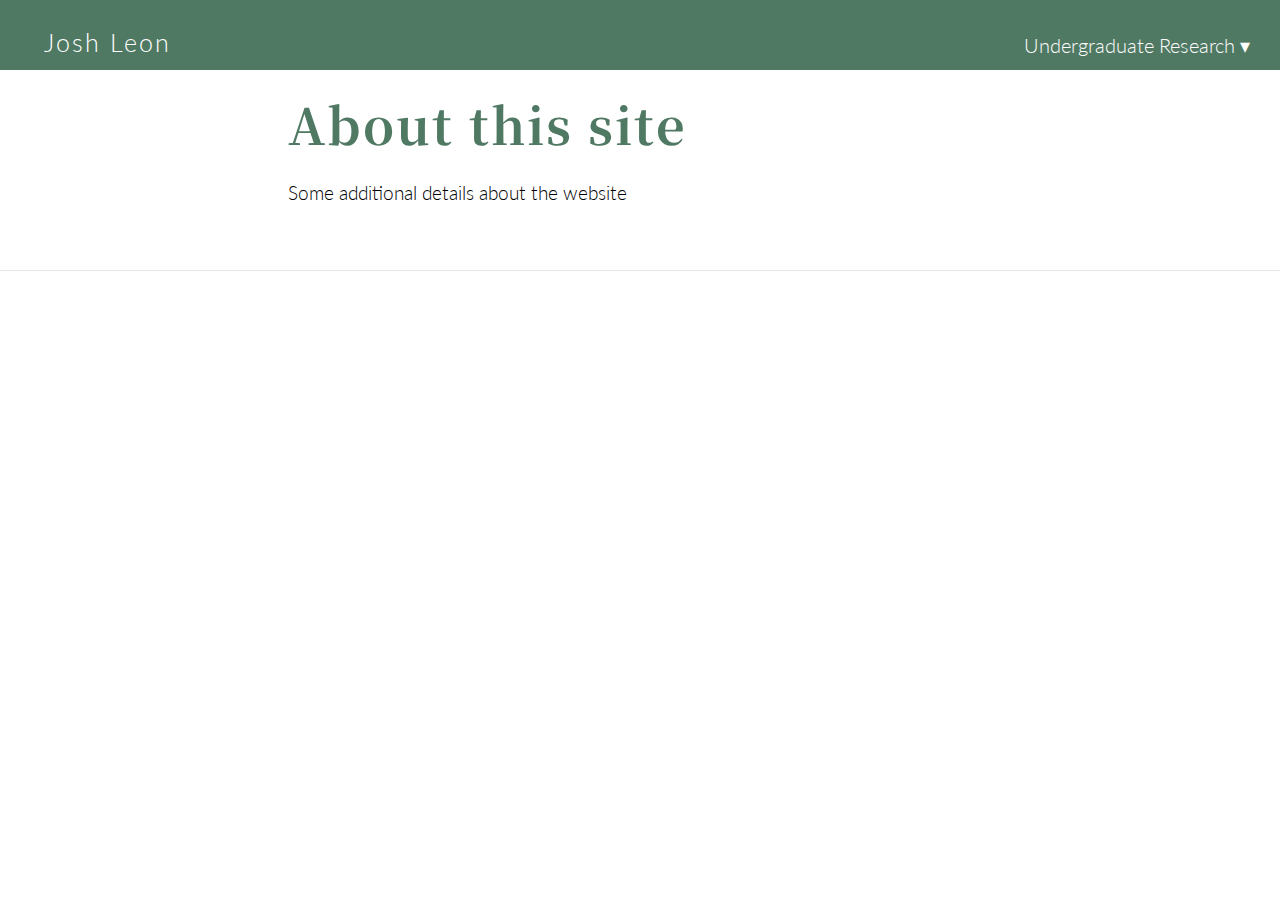
<file: about.html>
<!DOCTYPE html>

<html xmlns="http://www.w3.org/1999/xhtml" lang="" xml:lang="">

<head>
  <meta charset="utf-8"/>
  <meta name="viewport" content="width=device-width, initial-scale=1"/>
  <meta http-equiv="X-UA-Compatible" content="IE=Edge,chrome=1"/>
  <meta name="generator" content="distill" />

  <style type="text/css">
  /* Hide doc at startup (prevent jankiness while JS renders/transforms) */
  body {
    visibility: hidden;
  }
  </style>

 <!--radix_placeholder_import_source-->
 <!--/radix_placeholder_import_source-->

<style type="text/css">code{white-space: pre;}</style>
<style type="text/css" data-origin="pandoc">
pre > code.sourceCode { white-space: pre; position: relative; }
pre > code.sourceCode > span { display: inline-block; line-height: 1.25; }
pre > code.sourceCode > span:empty { height: 1.2em; }
.sourceCode { overflow: visible; }
code.sourceCode > span { color: inherit; text-decoration: inherit; }
div.sourceCode { margin: 1em 0; }
pre.sourceCode { margin: 0; }
@media screen {
div.sourceCode { overflow: auto; }
}
@media print {
pre > code.sourceCode { white-space: pre-wrap; }
pre > code.sourceCode > span { text-indent: -5em; padding-left: 5em; }
}
pre.numberSource code
  { counter-reset: source-line 0; }
pre.numberSource code > span
  { position: relative; left: -4em; counter-increment: source-line; }
pre.numberSource code > span > a:first-child::before
  { content: counter(source-line);
    position: relative; left: -1em; text-align: right; vertical-align: baseline;
    border: none; display: inline-block;
    -webkit-touch-callout: none; -webkit-user-select: none;
    -khtml-user-select: none; -moz-user-select: none;
    -ms-user-select: none; user-select: none;
    padding: 0 4px; width: 4em;
    color: #aaaaaa;
  }
pre.numberSource { margin-left: 3em; border-left: 1px solid #aaaaaa;  padding-left: 4px; }
div.sourceCode
  { color: #00769e; background-color: #f1f3f5; }
@media screen {
pre > code.sourceCode > span > a:first-child::before { text-decoration: underline; }
}
code span { color: #00769e; } /* Normal */
code span.al { color: #ad0000; } /* Alert */
code span.an { color: #5e5e5e; } /* Annotation */
code span.at { color: #657422; } /* Attribute */
code span.bn { color: #ad0000; } /* BaseN */
code span.bu { } /* BuiltIn */
code span.cf { color: #00769e; } /* ControlFlow */
code span.ch { color: #20794d; } /* Char */
code span.cn { color: #8f5902; } /* Constant */
code span.co { color: #5e5e5e; } /* Comment */
code span.cv { color: #5e5e5e; font-style: italic; } /* CommentVar */
code span.do { color: #5e5e5e; font-style: italic; } /* Documentation */
code span.dt { color: #ad0000; } /* DataType */
code span.dv { color: #ad0000; } /* DecVal */
code span.er { color: #ad0000; } /* Error */
code span.ex { } /* Extension */
code span.fl { color: #ad0000; } /* Float */
code span.fu { color: #4758ab; } /* Function */
code span.im { } /* Import */
code span.in { color: #5e5e5e; } /* Information */
code span.kw { color: #00769e; } /* Keyword */
code span.op { color: #5e5e5e; } /* Operator */
code span.ot { color: #00769e; } /* Other */
code span.pp { color: #ad0000; } /* Preprocessor */
code span.sc { color: #5e5e5e; } /* SpecialChar */
code span.ss { color: #20794d; } /* SpecialString */
code span.st { color: #20794d; } /* String */
code span.va { color: #111111; } /* Variable */
code span.vs { color: #20794d; } /* VerbatimString */
code span.wa { color: #5e5e5e; font-style: italic; } /* Warning */
</style>


  <!--radix_placeholder_meta_tags-->
  <title>Josh Leon: About this site</title>

  <meta property="description" itemprop="description" content="Some additional details about the website"/>



  <!--  https://developers.facebook.com/docs/sharing/webmasters#markup -->
  <meta property="og:title" content="Josh Leon: About this site"/>
  <meta property="og:type" content="article"/>
  <meta property="og:description" content="Some additional details about the website"/>
  <meta property="og:locale" content="en_US"/>
  <meta property="og:site_name" content="Josh Leon"/>

  <!--  https://dev.twitter.com/cards/types/summary -->
  <meta property="twitter:card" content="summary"/>
  <meta property="twitter:title" content="Josh Leon: About this site"/>
  <meta property="twitter:description" content="Some additional details about the website"/>

  <!--/radix_placeholder_meta_tags-->
  <!--radix_placeholder_rmarkdown_metadata-->

  <script type="text/json" id="radix-rmarkdown-metadata">
  {"type":"list","attributes":{"names":{"type":"character","attributes":{},"value":["title","description"]}},"value":[{"type":"character","attributes":{},"value":["About this site"]},{"type":"character","attributes":{},"value":["Some additional details about the website"]}]}
  </script>
  <!--/radix_placeholder_rmarkdown_metadata-->
  <!--radix_placeholder_navigation_in_header-->
  <meta name="distill:offset" content=""/>

  <script type="application/javascript">

    window.headroom_prevent_pin = false;

    window.document.addEventListener("DOMContentLoaded", function (event) {

      // initialize headroom for banner
      var header = $('header').get(0);
      var headerHeight = header.offsetHeight;
      var headroom = new Headroom(header, {
        tolerance: 5,
        onPin : function() {
          if (window.headroom_prevent_pin) {
            window.headroom_prevent_pin = false;
            headroom.unpin();
          }
        }
      });
      headroom.init();
      if(window.location.hash)
        headroom.unpin();
      $(header).addClass('headroom--transition');

      // offset scroll location for banner on hash change
      // (see: https://github.com/WickyNilliams/headroom.js/issues/38)
      window.addEventListener("hashchange", function(event) {
        window.scrollTo(0, window.pageYOffset - (headerHeight + 25));
      });

      // responsive menu
      $('.distill-site-header').each(function(i, val) {
        var topnav = $(this);
        var toggle = topnav.find('.nav-toggle');
        toggle.on('click', function() {
          topnav.toggleClass('responsive');
        });
      });

      // nav dropdowns
      $('.nav-dropbtn').click(function(e) {
        $(this).next('.nav-dropdown-content').toggleClass('nav-dropdown-active');
        $(this).parent().siblings('.nav-dropdown')
           .children('.nav-dropdown-content').removeClass('nav-dropdown-active');
      });
      $("body").click(function(e){
        $('.nav-dropdown-content').removeClass('nav-dropdown-active');
      });
      $(".nav-dropdown").click(function(e){
        e.stopPropagation();
      });
    });
  </script>

  <style type="text/css">

  /* Theme (user-documented overrideables for nav appearance) */

  .distill-site-nav {
    color: rgba(255, 255, 255, 0.8);
    background-color: #0F2E3D;
    font-size: 15px;
    font-weight: 300;
  }

  .distill-site-nav a {
    color: inherit;
    text-decoration: none;
  }

  .distill-site-nav a:hover {
    color: white;
  }

  @media print {
    .distill-site-nav {
      display: none;
    }
  }

  .distill-site-header {

  }

  .distill-site-footer {

  }


  /* Site Header */

  .distill-site-header {
    width: 100%;
    box-sizing: border-box;
    z-index: 3;
  }

  .distill-site-header .nav-left {
    display: inline-block;
    margin-left: 8px;
  }

  @media screen and (max-width: 768px) {
    .distill-site-header .nav-left {
      margin-left: 0;
    }
  }


  .distill-site-header .nav-right {
    float: right;
    margin-right: 8px;
  }

  .distill-site-header a,
  .distill-site-header .title {
    display: inline-block;
    text-align: center;
    padding: 14px 10px 14px 10px;
  }

  .distill-site-header .title {
    font-size: 18px;
    min-width: 150px;
  }

  .distill-site-header .logo {
    padding: 0;
  }

  .distill-site-header .logo img {
    display: none;
    max-height: 20px;
    width: auto;
    margin-bottom: -4px;
  }

  .distill-site-header .nav-image img {
    max-height: 18px;
    width: auto;
    display: inline-block;
    margin-bottom: -3px;
  }



  @media screen and (min-width: 1000px) {
    .distill-site-header .logo img {
      display: inline-block;
    }
    .distill-site-header .nav-left {
      margin-left: 20px;
    }
    .distill-site-header .nav-right {
      margin-right: 20px;
    }
    .distill-site-header .title {
      padding-left: 12px;
    }
  }


  .distill-site-header .nav-toggle {
    display: none;
  }

  .nav-dropdown {
    display: inline-block;
    position: relative;
  }

  .nav-dropdown .nav-dropbtn {
    border: none;
    outline: none;
    color: rgba(255, 255, 255, 0.8);
    padding: 16px 10px;
    background-color: transparent;
    font-family: inherit;
    font-size: inherit;
    font-weight: inherit;
    margin: 0;
    margin-top: 1px;
    z-index: 2;
  }

  .nav-dropdown-content {
    display: none;
    position: absolute;
    background-color: white;
    min-width: 200px;
    border: 1px solid rgba(0,0,0,0.15);
    border-radius: 4px;
    box-shadow: 0px 8px 16px 0px rgba(0,0,0,0.1);
    z-index: 1;
    margin-top: 2px;
    white-space: nowrap;
    padding-top: 4px;
    padding-bottom: 4px;
  }

  .nav-dropdown-content hr {
    margin-top: 4px;
    margin-bottom: 4px;
    border: none;
    border-bottom: 1px solid rgba(0, 0, 0, 0.1);
  }

  .nav-dropdown-active {
    display: block;
  }

  .nav-dropdown-content a, .nav-dropdown-content .nav-dropdown-header {
    color: black;
    padding: 6px 24px;
    text-decoration: none;
    display: block;
    text-align: left;
  }

  .nav-dropdown-content .nav-dropdown-header {
    display: block;
    padding: 5px 24px;
    padding-bottom: 0;
    text-transform: uppercase;
    font-size: 14px;
    color: #999999;
    white-space: nowrap;
  }

  .nav-dropdown:hover .nav-dropbtn {
    color: white;
  }

  .nav-dropdown-content a:hover {
    background-color: #ddd;
    color: black;
  }

  .nav-right .nav-dropdown-content {
    margin-left: -45%;
    right: 0;
  }

  @media screen and (max-width: 768px) {
    .distill-site-header a, .distill-site-header .nav-dropdown  {display: none;}
    .distill-site-header a.nav-toggle {
      float: right;
      display: block;
    }
    .distill-site-header .title {
      margin-left: 0;
    }
    .distill-site-header .nav-right {
      margin-right: 0;
    }
    .distill-site-header {
      overflow: hidden;
    }
    .nav-right .nav-dropdown-content {
      margin-left: 0;
    }
  }


  @media screen and (max-width: 768px) {
    .distill-site-header.responsive {position: relative; min-height: 500px; }
    .distill-site-header.responsive a.nav-toggle {
      position: absolute;
      right: 0;
      top: 0;
    }
    .distill-site-header.responsive a,
    .distill-site-header.responsive .nav-dropdown {
      display: block;
      text-align: left;
    }
    .distill-site-header.responsive .nav-left,
    .distill-site-header.responsive .nav-right {
      width: 100%;
    }
    .distill-site-header.responsive .nav-dropdown {float: none;}
    .distill-site-header.responsive .nav-dropdown-content {position: relative;}
    .distill-site-header.responsive .nav-dropdown .nav-dropbtn {
      display: block;
      width: 100%;
      text-align: left;
    }
  }

  /* Site Footer */

  .distill-site-footer {
    width: 100%;
    overflow: hidden;
    box-sizing: border-box;
    z-index: 3;
    margin-top: 30px;
    padding-top: 30px;
    padding-bottom: 30px;
    text-align: center;
  }

  /* Headroom */

  d-title {
    padding-top: 6rem;
  }

  @media print {
    d-title {
      padding-top: 4rem;
    }
  }

  .headroom {
    z-index: 1000;
    position: fixed;
    top: 0;
    left: 0;
    right: 0;
  }

  .headroom--transition {
    transition: all .4s ease-in-out;
  }

  .headroom--unpinned {
    top: -100px;
  }

  .headroom--pinned {
    top: 0;
  }

  /* adjust viewport for navbar height */
  /* helps vertically center bootstrap (non-distill) content */
  .min-vh-100 {
    min-height: calc(100vh - 100px) !important;
  }

  </style>

  <script src="site_libs/jquery-3.6.0/jquery-3.6.0.min.js"></script>
  <link href="site_libs/font-awesome-6.4.2/css/all.min.css" rel="stylesheet"/>
  <link href="site_libs/font-awesome-6.4.2/css/v4-shims.min.css" rel="stylesheet"/>
  <script src="site_libs/headroom-0.9.4/headroom.min.js"></script>
  <script src="site_libs/autocomplete-0.37.1/autocomplete.min.js"></script>
  <script src="site_libs/fuse-6.4.1/fuse.min.js"></script>

  <script type="application/javascript">

  function getMeta(metaName) {
    var metas = document.getElementsByTagName('meta');
    for (let i = 0; i < metas.length; i++) {
      if (metas[i].getAttribute('name') === metaName) {
        return metas[i].getAttribute('content');
      }
    }
    return '';
  }

  function offsetURL(url) {
    var offset = getMeta('distill:offset');
    return offset ? offset + '/' + url : url;
  }

  function createFuseIndex() {

    // create fuse index
    var options = {
      keys: [
        { name: 'title', weight: 20 },
        { name: 'categories', weight: 15 },
        { name: 'description', weight: 10 },
        { name: 'contents', weight: 5 },
      ],
      ignoreLocation: true,
      threshold: 0
    };
    var fuse = new window.Fuse([], options);

    // fetch the main search.json
    return fetch(offsetURL('search.json'))
      .then(function(response) {
        if (response.status == 200) {
          return response.json().then(function(json) {
            // index main articles
            json.articles.forEach(function(article) {
              fuse.add(article);
            });
            // download collections and index their articles
            return Promise.all(json.collections.map(function(collection) {
              return fetch(offsetURL(collection)).then(function(response) {
                if (response.status === 200) {
                  return response.json().then(function(articles) {
                    articles.forEach(function(article) {
                      fuse.add(article);
                    });
                  })
                } else {
                  return Promise.reject(
                    new Error('Unexpected status from search index request: ' +
                              response.status)
                  );
                }
              });
            })).then(function() {
              return fuse;
            });
          });

        } else {
          return Promise.reject(
            new Error('Unexpected status from search index request: ' +
                        response.status)
          );
        }
      });
  }

  window.document.addEventListener("DOMContentLoaded", function (event) {

    // get search element (bail if we don't have one)
    var searchEl = window.document.getElementById('distill-search');
    if (!searchEl)
      return;

    createFuseIndex()
      .then(function(fuse) {

        // make search box visible
        searchEl.classList.remove('hidden');

        // initialize autocomplete
        var options = {
          autoselect: true,
          hint: false,
          minLength: 2,
        };
        window.autocomplete(searchEl, options, [{
          source: function(query, callback) {
            const searchOptions = {
              isCaseSensitive: false,
              shouldSort: true,
              minMatchCharLength: 2,
              limit: 10,
            };
            var results = fuse.search(query, searchOptions);
            callback(results
              .map(function(result) { return result.item; })
            );
          },
          templates: {
            suggestion: function(suggestion) {
              var img = suggestion.preview && Object.keys(suggestion.preview).length > 0
                ? `<img src="${offsetURL(suggestion.preview)}"</img>`
                : '';
              var html = `
                <div class="search-item">
                  <h3>${suggestion.title}</h3>
                  <div class="search-item-description">
                    ${suggestion.description || ''}
                  </div>
                  <div class="search-item-preview">
                    ${img}
                  </div>
                </div>
              `;
              return html;
            }
          }
        }]).on('autocomplete:selected', function(event, suggestion) {
          window.location.href = offsetURL(suggestion.path);
        });
        // remove inline display style on autocompleter (we want to
        // manage responsive display via css)
        $('.algolia-autocomplete').css("display", "");
      })
      .catch(function(error) {
        console.log(error);
      });

  });

  </script>

  <style type="text/css">

  .nav-search {
    font-size: x-small;
  }

  /* Algolioa Autocomplete */

  .algolia-autocomplete {
    display: inline-block;
    margin-left: 10px;
    vertical-align: sub;
    background-color: white;
    color: black;
    padding: 6px;
    padding-top: 8px;
    padding-bottom: 0;
    border-radius: 6px;
    border: 1px #0F2E3D solid;
    width: 180px;
  }


  @media screen and (max-width: 768px) {
    .distill-site-nav .algolia-autocomplete {
      display: none;
      visibility: hidden;
    }
    .distill-site-nav.responsive .algolia-autocomplete {
      display: inline-block;
      visibility: visible;
    }
    .distill-site-nav.responsive .algolia-autocomplete .aa-dropdown-menu {
      margin-left: 0;
      width: 400px;
      max-height: 400px;
    }
  }

  .algolia-autocomplete .aa-input, .algolia-autocomplete .aa-hint {
    width: 90%;
    outline: none;
    border: none;
  }

  .algolia-autocomplete .aa-hint {
    color: #999;
  }
  .algolia-autocomplete .aa-dropdown-menu {
    width: 550px;
    max-height: 70vh;
    overflow-x: visible;
    overflow-y: scroll;
    padding: 5px;
    margin-top: 3px;
    margin-left: -150px;
    background-color: #fff;
    border-radius: 5px;
    border: 1px solid #999;
    border-top: none;
  }

  .algolia-autocomplete .aa-dropdown-menu .aa-suggestion {
    cursor: pointer;
    padding: 5px 4px;
    border-bottom: 1px solid #eee;
  }

  .algolia-autocomplete .aa-dropdown-menu .aa-suggestion:last-of-type {
    border-bottom: none;
    margin-bottom: 2px;
  }

  .algolia-autocomplete .aa-dropdown-menu .aa-suggestion .search-item {
    overflow: hidden;
    font-size: 0.8em;
    line-height: 1.4em;
  }

  .algolia-autocomplete .aa-dropdown-menu .aa-suggestion .search-item h3 {
    font-size: 1rem;
    margin-block-start: 0;
    margin-block-end: 5px;
  }

  .algolia-autocomplete .aa-dropdown-menu .aa-suggestion .search-item-description {
    display: inline-block;
    overflow: hidden;
    height: 2.8em;
    width: 80%;
    margin-right: 4%;
  }

  .algolia-autocomplete .aa-dropdown-menu .aa-suggestion .search-item-preview {
    display: inline-block;
    width: 15%;
  }

  .algolia-autocomplete .aa-dropdown-menu .aa-suggestion .search-item-preview img {
    height: 3em;
    width: auto;
    display: none;
  }

  .algolia-autocomplete .aa-dropdown-menu .aa-suggestion .search-item-preview img[src] {
    display: initial;
  }

  .algolia-autocomplete .aa-dropdown-menu .aa-suggestion.aa-cursor {
    background-color: #eee;
  }
  .algolia-autocomplete .aa-dropdown-menu .aa-suggestion em {
    font-weight: bold;
    font-style: normal;
  }

  </style>


  <!--/radix_placeholder_navigation_in_header-->
  <!--radix_placeholder_distill-->

  <style type="text/css">

  body {
    background-color: white;
  }

  .pandoc-table {
    width: 100%;
  }

  .pandoc-table>caption {
    margin-bottom: 10px;
  }

  .pandoc-table th:not([align]) {
    text-align: left;
  }

  .pagedtable-footer {
    font-size: 15px;
  }

  d-byline .byline {
    grid-template-columns: 2fr 2fr;
  }

  d-byline .byline h3 {
    margin-block-start: 1.5em;
  }

  d-byline .byline .authors-affiliations h3 {
    margin-block-start: 0.5em;
  }

  .authors-affiliations .orcid-id {
    width: 16px;
    height:16px;
    margin-left: 4px;
    margin-right: 4px;
    vertical-align: middle;
    padding-bottom: 2px;
  }

  d-title .dt-tags {
    margin-top: 1em;
    grid-column: text;
  }

  .dt-tags .dt-tag {
    text-decoration: none;
    display: inline-block;
    color: rgba(0,0,0,0.6);
    padding: 0em 0.4em;
    margin-right: 0.5em;
    margin-bottom: 0.4em;
    font-size: 70%;
    border: 1px solid rgba(0,0,0,0.2);
    border-radius: 3px;
    text-transform: uppercase;
    font-weight: 500;
  }

  d-article table.gt_table td,
  d-article table.gt_table th {
    border-bottom: none;
    font-size: 100%;
  }

  .html-widget {
    margin-bottom: 2.0em;
  }

  .l-screen-inset {
    padding-right: 16px;
  }

  .l-screen .caption {
    margin-left: 10px;
  }

  .shaded {
    background: rgb(247, 247, 247);
    padding-top: 20px;
    padding-bottom: 20px;
    border-top: 1px solid rgba(0, 0, 0, 0.1);
    border-bottom: 1px solid rgba(0, 0, 0, 0.1);
  }

  .shaded .html-widget {
    margin-bottom: 0;
    border: 1px solid rgba(0, 0, 0, 0.1);
  }

  .shaded .shaded-content {
    background: white;
  }

  .text-output {
    margin-top: 0;
    line-height: 1.5em;
  }

  .hidden {
    display: none !important;
  }

  hr.section-separator {
    border: none;
    border-top: 1px solid rgba(0, 0, 0, 0.1);
    margin: 0px;
  }


  d-byline {
    border-top: none;
  }

  d-article {
    padding-top: 2.5rem;
    padding-bottom: 30px;
    border-top: none;
  }

  d-appendix {
    padding-top: 30px;
  }

  d-article>p>img {
    width: 100%;
  }

  d-article h2 {
    margin: 1rem 0 1.5rem 0;
  }

  d-article h3 {
    margin-top: 1.5rem;
  }

  d-article iframe {
    border: 1px solid rgba(0, 0, 0, 0.1);
    margin-bottom: 2.0em;
    width: 100%;
  }

  /* Tweak code blocks */

  d-article div.sourceCode code,
  d-article pre code {
    font-family: Consolas, Monaco, 'Andale Mono', 'Ubuntu Mono', monospace;
  }

  d-article pre,
  d-article div.sourceCode,
  d-article div.sourceCode pre {
    overflow: auto;
  }

  d-article div.sourceCode {
    background-color: white;
  }

  d-article div.sourceCode pre {
    padding-left: 10px;
    font-size: 12px;
    border-left: 2px solid rgba(0,0,0,0.1);
  }

  d-article pre {
    font-size: 12px;
    color: black;
    background: none;
    margin-top: 0;
    text-align: left;
    white-space: pre;
    word-spacing: normal;
    word-break: normal;
    word-wrap: normal;
    line-height: 1.5;

    -moz-tab-size: 4;
    -o-tab-size: 4;
    tab-size: 4;

    -webkit-hyphens: none;
    -moz-hyphens: none;
    -ms-hyphens: none;
    hyphens: none;
  }

  d-article pre a {
    border-bottom: none;
  }

  d-article pre a:hover {
    border-bottom: none;
    text-decoration: underline;
  }

  d-article details {
    grid-column: text;
    margin-bottom: 0.8em;
  }

  @media(min-width: 768px) {

  d-article pre,
  d-article div.sourceCode,
  d-article div.sourceCode pre {
    overflow: visible !important;
  }

  d-article div.sourceCode pre {
    padding-left: 18px;
    font-size: 14px;
  }

  /* tweak for Pandoc numbered line within distill */
  d-article pre.numberSource code > span {
      left: -2em;
  }

  d-article pre {
    font-size: 14px;
  }

  }

  figure img.external {
    background: white;
    border: 1px solid rgba(0, 0, 0, 0.1);
    box-shadow: 0 1px 8px rgba(0, 0, 0, 0.1);
    padding: 18px;
    box-sizing: border-box;
  }

  /* CSS for d-contents */

  .d-contents {
    grid-column: text;
    color: rgba(0,0,0,0.8);
    font-size: 0.9em;
    padding-bottom: 1em;
    margin-bottom: 1em;
    padding-bottom: 0.5em;
    margin-bottom: 1em;
    padding-left: 0.25em;
    justify-self: start;
  }

  @media(min-width: 1000px) {
    .d-contents.d-contents-float {
      height: 0;
      grid-column-start: 1;
      grid-column-end: 4;
      justify-self: center;
      padding-right: 3em;
      padding-left: 2em;
    }
  }

  .d-contents nav h3 {
    font-size: 18px;
    margin-top: 0;
    margin-bottom: 1em;
  }

  .d-contents li {
    list-style-type: none
  }

  .d-contents nav > ul {
    padding-left: 0;
  }

  .d-contents ul {
    padding-left: 1em
  }

  .d-contents nav ul li {
    margin-top: 0.6em;
    margin-bottom: 0.2em;
  }

  .d-contents nav a {
    font-size: 13px;
    border-bottom: none;
    text-decoration: none
    color: rgba(0, 0, 0, 0.8);
  }

  .d-contents nav a:hover {
    text-decoration: underline solid rgba(0, 0, 0, 0.6)
  }

  .d-contents nav > ul > li > a {
    font-weight: 600;
  }

  .d-contents nav > ul > li > ul {
    font-weight: inherit;
  }

  .d-contents nav > ul > li > ul > li {
    margin-top: 0.2em;
  }


  .d-contents nav ul {
    margin-top: 0;
    margin-bottom: 0.25em;
  }

  .d-article-with-toc h2:nth-child(2) {
    margin-top: 0;
  }


  /* Figure */

  .figure {
    position: relative;
    margin-bottom: 2.5em;
    margin-top: 1.5em;
  }

  .figure .caption {
    color: rgba(0, 0, 0, 0.6);
    font-size: 12px;
    line-height: 1.5em;
  }

  .figure img.external {
    background: white;
    border: 1px solid rgba(0, 0, 0, 0.1);
    box-shadow: 0 1px 8px rgba(0, 0, 0, 0.1);
    padding: 18px;
    box-sizing: border-box;
  }

  .figure .caption a {
    color: rgba(0, 0, 0, 0.6);
  }

  .figure .caption b,
  .figure .caption strong, {
    font-weight: 600;
    color: rgba(0, 0, 0, 1.0);
  }

  /* Citations */

  d-article .citation {
    color: inherit;
    cursor: inherit;
  }

  div.hanging-indent{
    margin-left: 1em; text-indent: -1em;
  }

  /* Citation hover box */

  .tippy-box[data-theme~=light-border] {
    background-color: rgba(250, 250, 250, 0.95);
  }

  .tippy-content > p {
    margin-bottom: 0;
    padding: 2px;
  }


  /* Tweak 1000px media break to show more text */

  @media(min-width: 1000px) {
    .base-grid,
    distill-header,
    d-title,
    d-abstract,
    d-article,
    d-appendix,
    distill-appendix,
    d-byline,
    d-footnote-list,
    d-citation-list,
    distill-footer {
      grid-template-columns: [screen-start] 1fr [page-start kicker-start] 80px [middle-start] 50px [text-start kicker-end] 65px 65px 65px 65px 65px 65px 65px 65px [text-end gutter-start] 65px [middle-end] 65px [page-end gutter-end] 1fr [screen-end];
      grid-column-gap: 16px;
    }

    .grid {
      grid-column-gap: 16px;
    }

    d-article {
      font-size: 1.06rem;
      line-height: 1.7em;
    }
    figure .caption, .figure .caption, figure figcaption {
      font-size: 13px;
    }
  }

  @media(min-width: 1180px) {
    .base-grid,
    distill-header,
    d-title,
    d-abstract,
    d-article,
    d-appendix,
    distill-appendix,
    d-byline,
    d-footnote-list,
    d-citation-list,
    distill-footer {
      grid-template-columns: [screen-start] 1fr [page-start kicker-start] 60px [middle-start] 60px [text-start kicker-end] 60px 60px 60px 60px 60px 60px 60px 60px [text-end gutter-start] 60px [middle-end] 60px [page-end gutter-end] 1fr [screen-end];
      grid-column-gap: 32px;
    }

    .grid {
      grid-column-gap: 32px;
    }
  }


  /* Get the citation styles for the appendix (not auto-injected on render since
     we do our own rendering of the citation appendix) */

  d-appendix .citation-appendix,
  .d-appendix .citation-appendix {
    font-size: 11px;
    line-height: 15px;
    border-left: 1px solid rgba(0, 0, 0, 0.1);
    padding-left: 18px;
    border: 1px solid rgba(0,0,0,0.1);
    background: rgba(0, 0, 0, 0.02);
    padding: 10px 18px;
    border-radius: 3px;
    color: rgba(150, 150, 150, 1);
    overflow: hidden;
    margin-top: -12px;
    white-space: pre-wrap;
    word-wrap: break-word;
  }

  /* Include appendix styles here so they can be overridden */

  d-appendix {
    contain: layout style;
    font-size: 0.8em;
    line-height: 1.7em;
    margin-top: 60px;
    margin-bottom: 0;
    border-top: 1px solid rgba(0, 0, 0, 0.1);
    color: rgba(0,0,0,0.5);
    padding-top: 60px;
    padding-bottom: 48px;
  }

  d-appendix h3 {
    grid-column: page-start / text-start;
    font-size: 15px;
    font-weight: 500;
    margin-top: 1em;
    margin-bottom: 0;
    color: rgba(0,0,0,0.65);
  }

  d-appendix h3 + * {
    margin-top: 1em;
  }

  d-appendix ol {
    padding: 0 0 0 15px;
  }

  @media (min-width: 768px) {
    d-appendix ol {
      padding: 0 0 0 30px;
      margin-left: -30px;
    }
  }

  d-appendix li {
    margin-bottom: 1em;
  }

  d-appendix a {
    color: rgba(0, 0, 0, 0.6);
  }

  d-appendix > * {
    grid-column: text;
  }

  d-appendix > d-footnote-list,
  d-appendix > d-citation-list,
  d-appendix > distill-appendix {
    grid-column: screen;
  }

  /* Include footnote styles here so they can be overridden */

  d-footnote-list {
    contain: layout style;
  }

  d-footnote-list > * {
    grid-column: text;
  }

  d-footnote-list a.footnote-backlink {
    color: rgba(0,0,0,0.3);
    padding-left: 0.5em;
  }



  /* Anchor.js */

  .anchorjs-link {
    /*transition: all .25s linear; */
    text-decoration: none;
    border-bottom: none;
  }
  *:hover > .anchorjs-link {
    margin-left: -1.125em !important;
    text-decoration: none;
    border-bottom: none;
  }

  /* Social footer */

  .social_footer {
    margin-top: 30px;
    margin-bottom: 0;
    color: rgba(0,0,0,0.67);
  }

  .disqus-comments {
    margin-right: 30px;
  }

  .disqus-comment-count {
    border-bottom: 1px solid rgba(0, 0, 0, 0.4);
    cursor: pointer;
  }

  #disqus_thread {
    margin-top: 30px;
  }

  .article-sharing a {
    border-bottom: none;
    margin-right: 8px;
  }

  .article-sharing a:hover {
    border-bottom: none;
  }

  .sidebar-section.subscribe {
    font-size: 12px;
    line-height: 1.6em;
  }

  .subscribe p {
    margin-bottom: 0.5em;
  }


  .article-footer .subscribe {
    font-size: 15px;
    margin-top: 45px;
  }


  .sidebar-section.custom {
    font-size: 12px;
    line-height: 1.6em;
  }

  .custom p {
    margin-bottom: 0.5em;
  }

  /* Styles for listing layout (hide title) */
  .layout-listing d-title, .layout-listing .d-title {
    display: none;
  }

  /* Styles for posts lists (not auto-injected) */


  .posts-with-sidebar {
    padding-left: 45px;
    padding-right: 45px;
  }

  .posts-list .description h2,
  .posts-list .description p {
    font-family: -apple-system, BlinkMacSystemFont, "Segoe UI", Roboto, Oxygen, Ubuntu, Cantarell, "Fira Sans", "Droid Sans", "Helvetica Neue", Arial, sans-serif;
  }

  .posts-list .description h2 {
    font-weight: 700;
    border-bottom: none;
    padding-bottom: 0;
  }

  .posts-list h2.post-tag {
    border-bottom: 1px solid rgba(0, 0, 0, 0.2);
    padding-bottom: 12px;
  }
  .posts-list {
    margin-top: 60px;
    margin-bottom: 24px;
  }

  .posts-list .post-preview {
    text-decoration: none;
    overflow: hidden;
    display: block;
    border-bottom: 1px solid rgba(0, 0, 0, 0.1);
    padding: 24px 0;
  }

  .post-preview-last {
    border-bottom: none !important;
  }

  .posts-list .posts-list-caption {
    grid-column: screen;
    font-weight: 400;
  }

  .posts-list .post-preview h2 {
    margin: 0 0 6px 0;
    line-height: 1.2em;
    font-style: normal;
    font-size: 24px;
  }

  .posts-list .post-preview p {
    margin: 0 0 12px 0;
    line-height: 1.4em;
    font-size: 16px;
  }

  .posts-list .post-preview .thumbnail {
    box-sizing: border-box;
    margin-bottom: 24px;
    position: relative;
    max-width: 500px;
  }
  .posts-list .post-preview img {
    width: 100%;
    display: block;
  }

  .posts-list .metadata {
    font-size: 12px;
    line-height: 1.4em;
    margin-bottom: 18px;
  }

  .posts-list .metadata > * {
    display: inline-block;
  }

  .posts-list .metadata .publishedDate {
    margin-right: 2em;
  }

  .posts-list .metadata .dt-authors {
    display: block;
    margin-top: 0.3em;
    margin-right: 2em;
  }

  .posts-list .dt-tags {
    display: block;
    line-height: 1em;
  }

  .posts-list .dt-tags .dt-tag {
    display: inline-block;
    color: rgba(0,0,0,0.6);
    padding: 0.3em 0.4em;
    margin-right: 0.2em;
    margin-bottom: 0.4em;
    font-size: 60%;
    border: 1px solid rgba(0,0,0,0.2);
    border-radius: 3px;
    text-transform: uppercase;
    font-weight: 500;
  }

  .posts-list img {
    opacity: 1;
  }

  .posts-list img[data-src] {
    opacity: 0;
  }

  .posts-more {
    clear: both;
  }


  .posts-sidebar {
    font-size: 16px;
  }

  .posts-sidebar h3 {
    font-size: 16px;
    margin-top: 0;
    margin-bottom: 0.5em;
    font-weight: 400;
    text-transform: uppercase;
  }

  .sidebar-section {
    margin-bottom: 30px;
  }

  .categories ul {
    list-style-type: none;
    margin: 0;
    padding: 0;
  }

  .categories li {
    color: rgba(0, 0, 0, 0.8);
    margin-bottom: 0;
  }

  .categories li>a {
    border-bottom: none;
  }

  .categories li>a:hover {
    border-bottom: 1px solid rgba(0, 0, 0, 0.4);
  }

  .categories .active {
    font-weight: 600;
  }

  .categories .category-count {
    color: rgba(0, 0, 0, 0.4);
  }


  @media(min-width: 768px) {
    .posts-list .post-preview h2 {
      font-size: 26px;
    }
    .posts-list .post-preview .thumbnail {
      float: right;
      width: 30%;
      margin-bottom: 0;
    }
    .posts-list .post-preview .description {
      float: left;
      width: 45%;
    }
    .posts-list .post-preview .metadata {
      float: left;
      width: 20%;
      margin-top: 8px;
    }
    .posts-list .post-preview p {
      margin: 0 0 12px 0;
      line-height: 1.5em;
      font-size: 16px;
    }
    .posts-with-sidebar .posts-list {
      float: left;
      width: 75%;
    }
    .posts-with-sidebar .posts-sidebar {
      float: right;
      width: 20%;
      margin-top: 60px;
      padding-top: 24px;
      padding-bottom: 24px;
    }
  }


  /* Improve display for browsers without grid (IE/Edge <= 15) */

  .downlevel {
    line-height: 1.6em;
    font-family: -apple-system, BlinkMacSystemFont, "Segoe UI", Roboto, Oxygen, Ubuntu, Cantarell, "Fira Sans", "Droid Sans", "Helvetica Neue", Arial, sans-serif;
    margin: 0;
  }

  .downlevel .d-title {
    padding-top: 6rem;
    padding-bottom: 1.5rem;
  }

  .downlevel .d-title h1 {
    font-size: 50px;
    font-weight: 700;
    line-height: 1.1em;
    margin: 0 0 0.5rem;
  }

  .downlevel .d-title p {
    font-weight: 300;
    font-size: 1.2rem;
    line-height: 1.55em;
    margin-top: 0;
  }

  .downlevel .d-byline {
    padding-top: 0.8em;
    padding-bottom: 0.8em;
    font-size: 0.8rem;
    line-height: 1.8em;
  }

  .downlevel .section-separator {
    border: none;
    border-top: 1px solid rgba(0, 0, 0, 0.1);
  }

  .downlevel .d-article {
    font-size: 1.06rem;
    line-height: 1.7em;
    padding-top: 1rem;
    padding-bottom: 2rem;
  }


  .downlevel .d-appendix {
    padding-left: 0;
    padding-right: 0;
    max-width: none;
    font-size: 0.8em;
    line-height: 1.7em;
    margin-bottom: 0;
    color: rgba(0,0,0,0.5);
    padding-top: 40px;
    padding-bottom: 48px;
  }

  .downlevel .footnotes ol {
    padding-left: 13px;
  }

  .downlevel .base-grid,
  .downlevel .distill-header,
  .downlevel .d-title,
  .downlevel .d-abstract,
  .downlevel .d-article,
  .downlevel .d-appendix,
  .downlevel .distill-appendix,
  .downlevel .d-byline,
  .downlevel .d-footnote-list,
  .downlevel .d-citation-list,
  .downlevel .distill-footer,
  .downlevel .appendix-bottom,
  .downlevel .posts-container {
    padding-left: 40px;
    padding-right: 40px;
  }

  @media(min-width: 768px) {
    .downlevel .base-grid,
    .downlevel .distill-header,
    .downlevel .d-title,
    .downlevel .d-abstract,
    .downlevel .d-article,
    .downlevel .d-appendix,
    .downlevel .distill-appendix,
    .downlevel .d-byline,
    .downlevel .d-footnote-list,
    .downlevel .d-citation-list,
    .downlevel .distill-footer,
    .downlevel .appendix-bottom,
    .downlevel .posts-container {
    padding-left: 150px;
    padding-right: 150px;
    max-width: 900px;
  }
  }

  .downlevel pre code {
    display: block;
    border-left: 2px solid rgba(0, 0, 0, .1);
    padding: 0 0 0 20px;
    font-size: 14px;
  }

  .downlevel code, .downlevel pre {
    color: black;
    background: none;
    font-family: Consolas, Monaco, 'Andale Mono', 'Ubuntu Mono', monospace;
    text-align: left;
    white-space: pre;
    word-spacing: normal;
    word-break: normal;
    word-wrap: normal;
    line-height: 1.5;

    -moz-tab-size: 4;
    -o-tab-size: 4;
    tab-size: 4;

    -webkit-hyphens: none;
    -moz-hyphens: none;
    -ms-hyphens: none;
    hyphens: none;
  }

  .downlevel .posts-list .post-preview {
    color: inherit;
  }



  </style>

  <script type="application/javascript">

  function is_downlevel_browser() {
    if (bowser.isUnsupportedBrowser({ msie: "12", msedge: "16"},
                                   window.navigator.userAgent)) {
      return true;
    } else {
      return window.load_distill_framework === undefined;
    }
  }

  // show body when load is complete
  function on_load_complete() {

    // add anchors
    if (window.anchors) {
      window.anchors.options.placement = 'left';
      window.anchors.add('d-article > h2, d-article > h3, d-article > h4, d-article > h5');
    }


    // set body to visible
    document.body.style.visibility = 'visible';

    // force redraw for leaflet widgets
    if (window.HTMLWidgets) {
      var maps = window.HTMLWidgets.findAll(".leaflet");
      $.each(maps, function(i, el) {
        var map = this.getMap();
        map.invalidateSize();
        map.eachLayer(function(layer) {
          if (layer instanceof L.TileLayer)
            layer.redraw();
        });
      });
    }

    // trigger 'shown' so htmlwidgets resize
    $('d-article').trigger('shown');
  }

  function init_distill() {

    init_common();

    // create front matter
    var front_matter = $('<d-front-matter></d-front-matter>');
    $('#distill-front-matter').wrap(front_matter);

    // create d-title
    $('.d-title').changeElementType('d-title');

    // separator
    var separator = '<hr class="section-separator" style="clear: both"/>';
    // prepend separator above appendix
    $('.d-byline').before(separator);
    $('.d-article').before(separator);

    // create d-byline
    var byline = $('<d-byline></d-byline>');
    $('.d-byline').replaceWith(byline);

    // create d-article
    var article = $('<d-article></d-article>');
    $('.d-article').wrap(article).children().unwrap();

    // move posts container into article
    $('.posts-container').appendTo($('d-article'));

    // create d-appendix
    $('.d-appendix').changeElementType('d-appendix');

    // flag indicating that we have appendix items
    var appendix = $('.appendix-bottom').children('h3').length > 0;

    // replace footnotes with <d-footnote>
    $('.footnote-ref').each(function(i, val) {
      appendix = true;
      var href = $(this).attr('href');
      var id = href.replace('#', '');
      var fn = $('#' + id);
      var fn_p = $('#' + id + '>p');
      fn_p.find('.footnote-back').remove();
      var text = fn_p.html();
      var dtfn = $('<d-footnote></d-footnote>');
      dtfn.html(text);
      $(this).replaceWith(dtfn);
    });
    // remove footnotes
    $('.footnotes').remove();

    // move refs into #references-listing
    $('#references-listing').replaceWith($('#refs'));

    $('h1.appendix, h2.appendix').each(function(i, val) {
      $(this).changeElementType('h3');
    });
    $('h3.appendix').each(function(i, val) {
      var id = $(this).attr('id');
      $('.d-contents a[href="#' + id + '"]').parent().remove();
      appendix = true;
      $(this).nextUntil($('h1, h2, h3')).addBack().appendTo($('d-appendix'));
    });

    // show d-appendix if we have appendix content
    $("d-appendix").css('display', appendix ? 'grid' : 'none');

    // localize layout chunks to just output
    $('.layout-chunk').each(function(i, val) {

      // capture layout
      var layout = $(this).attr('data-layout');

      // apply layout to markdown level block elements
      var elements = $(this).children().not('details, div.sourceCode, pre, script');
      elements.each(function(i, el) {
        var layout_div = $('<div class="' + layout + '"></div>');
        if (layout_div.hasClass('shaded')) {
          var shaded_content = $('<div class="shaded-content"></div>');
          $(this).wrap(shaded_content);
          $(this).parent().wrap(layout_div);
        } else {
          $(this).wrap(layout_div);
        }
      });


      // unwrap the layout-chunk div
      $(this).children().unwrap();
    });

    // remove code block used to force  highlighting css
    $('.distill-force-highlighting-css').parent().remove();

    // remove empty line numbers inserted by pandoc when using a
    // custom syntax highlighting theme, except when numbering line
    // in code chunk
    $('pre:not(.numberLines) code.sourceCode a:empty').remove();

    // load distill framework
    load_distill_framework();

    // wait for window.distillRunlevel == 4 to do post processing
    function distill_post_process() {

      if (!window.distillRunlevel || window.distillRunlevel < 4)
        return;

      // hide author/affiliations entirely if we have no authors
      var front_matter = JSON.parse($("#distill-front-matter").html());
      var have_authors = front_matter.authors && front_matter.authors.length > 0;
      if (!have_authors)
        $('d-byline').addClass('hidden');

      // article with toc class
      $('.d-contents').parent().addClass('d-article-with-toc');

      // strip links that point to #
      $('.authors-affiliations').find('a[href="#"]').removeAttr('href');

      // add orcid ids
      $('.authors-affiliations').find('.author').each(function(i, el) {
        var orcid_id = front_matter.authors[i].orcidID;
        var author_name = front_matter.authors[i].author
        if (orcid_id) {
          var a = $('<a></a>');
          a.attr('href', 'https://orcid.org/' + orcid_id);
          var img = $('<img></img>');
          img.addClass('orcid-id');
          img.attr('alt', author_name ? 'ORCID ID for ' + author_name : 'ORCID ID');
          img.attr('src','[data-uri]');
          a.append(img);
          $(this).append(a);
        }
      });

      // hide elements of author/affiliations grid that have no value
      function hide_byline_column(caption) {
        $('d-byline').find('h3:contains("' + caption + '")').parent().css('visibility', 'hidden');
      }

      // affiliations
      var have_affiliations = false;
      for (var i = 0; i<front_matter.authors.length; ++i) {
        var author = front_matter.authors[i];
        if (author.affiliation !== "&nbsp;") {
          have_affiliations = true;
          break;
        }
      }
      if (!have_affiliations)
        $('d-byline').find('h3:contains("Affiliations")').css('visibility', 'hidden');

      // published date
      if (!front_matter.publishedDate)
        hide_byline_column("Published");

      // document object identifier
      var doi = $('d-byline').find('h3:contains("DOI")');
      var doi_p = doi.next().empty();
      if (!front_matter.doi) {
        // if we have a citation and valid citationText then link to that
        if ($('#citation').length > 0 && front_matter.citationText) {
          doi.html('Citation');
          $('<a href="#citation"></a>')
            .text(front_matter.citationText)
            .appendTo(doi_p);
        } else {
          hide_byline_column("DOI");
        }
      } else {
        $('<a></a>')
           .attr('href', "https://doi.org/" + front_matter.doi)
           .html(front_matter.doi)
           .appendTo(doi_p);
      }

       // change plural form of authors/affiliations
      if (front_matter.authors.length === 1) {
        var grid = $('.authors-affiliations');
        grid.children('h3:contains("Authors")').text('Author');
        grid.children('h3:contains("Affiliations")').text('Affiliation');
      }

      // remove d-appendix and d-footnote-list local styles
      $('d-appendix > style:first-child').remove();
      $('d-footnote-list > style:first-child').remove();

      // move appendix-bottom entries to the bottom
      $('.appendix-bottom').appendTo('d-appendix').children().unwrap();
      $('.appendix-bottom').remove();

      // hoverable references
      $('span.citation[data-cites]').each(function() {
        const citeChild = $(this).children()[0]
        // Do not process if @xyz has been used without escaping and without bibliography activated
        // https://github.com/rstudio/distill/issues/466
        if (citeChild === undefined) return true

        if (citeChild.nodeName == "D-FOOTNOTE") {
          var fn = citeChild
          $(this).html(fn.shadowRoot.querySelector("sup"))
          $(this).id = fn.id
          fn.remove()
        }
        var refs = $(this).attr('data-cites').split(" ");
        var refHtml = refs.map(function(ref) {
          // Could use CSS.escape too here, we insure backward compatibility in navigator
          return "<p>" + $('div[id="ref-' + ref + '"]').html() + "</p>";
        }).join("\n");
        window.tippy(this, {
          allowHTML: true,
          content: refHtml,
          maxWidth: 500,
          interactive: true,
          interactiveBorder: 10,
          theme: 'light-border',
          placement: 'bottom-start'
        });
      });

      // fix footnotes in tables (#411)
      // replacing broken distill.pub feature
      $('table d-footnote').each(function() {
        // we replace internal showAtNode methode which is triggered when hovering a footnote
        this.hoverBox.showAtNode = function(node) {
          // ported from https://github.com/distillpub/template/pull/105/files
          calcOffset = function(elem) {
              let x = elem.offsetLeft;
              let y = elem.offsetTop;
              // Traverse upwards until an `absolute` element is found or `elem`
              // becomes null.
              while (elem = elem.offsetParent && elem.style.position != 'absolute') {
                  x += elem.offsetLeft;
                  y += elem.offsetTop;
              }

              return { left: x, top: y };
          }
          // https://developer.mozilla.org/en-US/docs/Web/API/HTMLElement/offsetTop
          const bbox = node.getBoundingClientRect();
          const offset = calcOffset(node);
          this.show([offset.left + bbox.width, offset.top + bbox.height]);
        }
      })

      // clear polling timer
      clearInterval(tid);

      // show body now that everything is ready
      on_load_complete();
    }

    var tid = setInterval(distill_post_process, 50);
    distill_post_process();

  }

  function init_downlevel() {

    init_common();

     // insert hr after d-title
    $('.d-title').after($('<hr class="section-separator"/>'));

    // check if we have authors
    var front_matter = JSON.parse($("#distill-front-matter").html());
    var have_authors = front_matter.authors && front_matter.authors.length > 0;

    // manage byline/border
    if (!have_authors)
      $('.d-byline').remove();
    $('.d-byline').after($('<hr class="section-separator"/>'));
    $('.d-byline a').remove();

    // remove toc
    $('.d-contents').remove();

    // move appendix elements
    $('h1.appendix, h2.appendix').each(function(i, val) {
      $(this).changeElementType('h3');
    });
    $('h3.appendix').each(function(i, val) {
      $(this).nextUntil($('h1, h2, h3')).addBack().appendTo($('.d-appendix'));
    });


    // inject headers into references and footnotes
    var refs_header = $('<h3></h3>');
    refs_header.text('References');
    $('#refs').prepend(refs_header);

    var footnotes_header = $('<h3></h3');
    footnotes_header.text('Footnotes');
    $('.footnotes').children('hr').first().replaceWith(footnotes_header);

    // move appendix-bottom entries to the bottom
    $('.appendix-bottom').appendTo('.d-appendix').children().unwrap();
    $('.appendix-bottom').remove();

    // remove appendix if it's empty
    if ($('.d-appendix').children().length === 0)
      $('.d-appendix').remove();

    // prepend separator above appendix
    $('.d-appendix').before($('<hr class="section-separator" style="clear: both"/>'));

    // trim code
    $('pre>code').each(function(i, val) {
      $(this).html($.trim($(this).html()));
    });

    // move posts-container right before article
    $('.posts-container').insertBefore($('.d-article'));

    $('body').addClass('downlevel');

    on_load_complete();
  }


  function init_common() {

    // jquery plugin to change element types
    (function($) {
      $.fn.changeElementType = function(newType) {
        var attrs = {};

        $.each(this[0].attributes, function(idx, attr) {
          attrs[attr.nodeName] = attr.nodeValue;
        });

        this.replaceWith(function() {
          return $("<" + newType + "/>", attrs).append($(this).contents());
        });
      };
    })(jQuery);

    // prevent underline for linked images
    $('a > img').parent().css({'border-bottom' : 'none'});

    // mark non-body figures created by knitr chunks as 100% width
    $('.layout-chunk').each(function(i, val) {
      var figures = $(this).find('img, .html-widget');
      // ignore leaflet img layers (#106)
      figures = figures.filter(':not(img[class*="leaflet"])')
      if ($(this).attr('data-layout') !== "l-body") {
        figures.css('width', '100%');
      } else {
        figures.css('max-width', '100%');
        figures.filter("[width]").each(function(i, val) {
          var fig = $(this);
          fig.css('width', fig.attr('width') + 'px');
        });

      }
    });

    // auto-append index.html to post-preview links in file: protocol
    // and in rstudio ide preview
    $('.post-preview').each(function(i, val) {
      if (window.location.protocol === "file:")
        $(this).attr('href', $(this).attr('href') + "index.html");
    });

    // get rid of index.html references in header
    if (window.location.protocol !== "file:") {
      $('.distill-site-header a[href]').each(function(i,val) {
        $(this).attr('href', $(this).attr('href').replace(/^index[.]html/, "./"));
      });
    }

    // add class to pandoc style tables
    $('tr.header').parent('thead').parent('table').addClass('pandoc-table');
    $('.kable-table').children('table').addClass('pandoc-table');

    // add figcaption style to table captions
    $('caption').parent('table').addClass("figcaption");

    // initialize posts list
    if (window.init_posts_list)
      window.init_posts_list();

    // implmement disqus comment link
    $('.disqus-comment-count').click(function() {
      window.headroom_prevent_pin = true;
      $('#disqus_thread').toggleClass('hidden');
      if (!$('#disqus_thread').hasClass('hidden')) {
        var offset = $(this).offset();
        $(window).resize();
        $('html, body').animate({
          scrollTop: offset.top - 35
        });
      }
    });
  }

  document.addEventListener('DOMContentLoaded', function() {
    if (is_downlevel_browser())
      init_downlevel();
    else
      window.addEventListener('WebComponentsReady', init_distill);
  });

  </script>

  <style type="text/css">
  /* base variables */

  /* Edit the CSS properties in this file to create a custom
     Distill theme. Only edit values in the right column
     for each row; values shown are the CSS defaults.
     To return any property to the default,
     you may set its value to: unset
     All rows must end with a semi-colon.                      */

  /* Optional: embed custom fonts here with `@import`          */
  /* This must remain at the top of this file.                 */



  html {
    /*-- Main font sizes --*/
    --title-size:      50px;
    --body-size:       1.06rem;
    --code-size:       14px;
    --aside-size:      12px;
    --fig-cap-size:    13px;
    /*-- Main font colors --*/
    --title-color:     #000000;
    --header-color:    rgba(0, 0, 0, 0.8);
    --body-color:      rgba(0, 0, 0, 0.8);
    --aside-color:     rgba(0, 0, 0, 0.6);
    --fig-cap-color:   rgba(0, 0, 0, 0.6);
    /*-- Specify custom fonts ~~~ must be imported above   --*/
    --heading-font:    sans-serif;
    --mono-font:       monospace;
    --body-font:       sans-serif;
    --navbar-font:     sans-serif;  /* websites + blogs only */
  }

  /*-- ARTICLE METADATA --*/
  d-byline {
    --heading-size:    0.6rem;
    --heading-color:   rgba(0, 0, 0, 0.5);
    --body-size:       0.8rem;
    --body-color:      rgba(0, 0, 0, 0.8);
  }

  /*-- ARTICLE TABLE OF CONTENTS --*/
  .d-contents {
    --heading-size:    18px;
    --contents-size:   13px;
  }

  /*-- ARTICLE APPENDIX --*/
  d-appendix {
    --heading-size:    15px;
    --heading-color:   rgba(0, 0, 0, 0.65);
    --text-size:       0.8em;
    --text-color:      rgba(0, 0, 0, 0.5);
  }

  /*-- WEBSITE HEADER + FOOTER --*/
  /* These properties only apply to Distill sites and blogs  */

  .distill-site-header {
    --title-size:       18px;
    --text-color:       rgba(255, 255, 255, 0.8);
    --text-size:        15px;
    --hover-color:      white;
    --bkgd-color:       #0F2E3D;
  }

  .distill-site-footer {
    --text-color:       rgba(255, 255, 255, 0.8);
    --text-size:        15px;
    --hover-color:      white;
    --bkgd-color:       #0F2E3D;
  }

  /*-- Additional custom styles --*/
  /* Add any additional CSS rules below                      */
  </style>
  <style type="text/css">
  /* base variables */

  /* Edit the CSS properties in this file to create a custom
     Distill theme. Only edit values in the right column
     for each row; values shown are the CSS defaults.
     To return any property to the default,
     you may set its value to: unset
     All rows must end with a semi-colon.                      */

  /* Optional: embed custom fonts here with `@import`          */
  /* This must remain at the top of this file.                 */
  @import url('https://fonts.googleapis.com/css?family=Noto+Serif+JP:300, 300i&display=swap');
  @import url('https://fonts.googleapis.com/css?family=Lato:400,400i,700&display=swap');
  @import url('https://fonts.googleapis.com/css?family=IBM+Plex+Mono&display=swap');


  html {
    /*-- Main font sizes --*/
    --title-size:      50px;
    --body-size:       1.06rem;
    --code-size:       14px;
    --aside-size:      12px;
    --fig-cap-size:    13px;
    /*-- Main font colors --*/
    --title-color:     #507963;
    --header-color:    #507963;                    /* edited */
    --body-color:      #404040;                    /* edited */
    --aside-color:     rgba(0, 0, 0, 0.6);
    --fig-cap-color:   rgba(0, 0, 0, 0.6);
    /*-- Specify custom fonts ~~~ must be imported above   --*/
    --heading-font:    "Noto Serif JP", sans-serif; /* edited */
    --mono-font:       "IBM Plex Mono", monospace;  /* edited */
    --body-font:       "Lato", sans-serif;          /* edited */
    --navbar-font:     "Lato", sans-serif;          /* edited */
  }

  /*-- ARTICLE METADATA --*/
  d-byline {
    --heading-size:    1rem;
    --heading-color:   rgba(0, 0, 0, 0.5);
    --body-size:       0.8rem;
    --body-color:      rgba(0, 0, 0, 0.8);
  }

  /*-- ARTICLE TABLE OF CONTENTS --*/
  .d-contents {
    --heading-size:    20px;
    --contents-size:   13px;
  }

  /*-- ARTICLE APPENDIX --*/
  d-appendix {
    --heading-size:    15px;
    --heading-color:   rgba(0, 0, 0, 0.65);
    --text-size:       0.8em;
    --text-color:      rgba(0, 0, 0, 0.5);
  }

  /*-- WEBSITE HEADER + FOOTER --*/
  /* These properties only apply to Distill sites and blogs  */

  .distill-site-header {
    --title-size:       25px;
    --text-color:       #ffffff;                   /* edited */
    --text-size:        20px;
    --hover-color:      #787878;                   /* edited */
    --bkgd-color:       #507963;                      /* edited */
  }

  .distill-site-footer {
    --text-color:       rgba(255, 255, 255, 0.8);
    --text-size:        15px;
    --hover-color:      white;
    --bkgd-color:       #0F2E3D;
  }

  /*-- Additional custom styles --*/
  /* Add any additional CSS rules below                      */
  .distill-site-header { 
    letter-spacing: 2px;
  }


  h1, h2, h3, h4, h5, h6 {
    letter-spacing: 2px;
    font-weight: 300;
  }

  h1 {
    font-size: 40px;
  }

  h2 {
    font-size: 20px;
  }

  d-article h2 {
      font-weight: 600;
      font-size: 20px!important;
      line-height: 1.25em;
      margin: 2rem 0 1.5rem 0;
      border-bottom: 1px solid rgba(0, 0, 0, 0.1);
      padding-bottom: 1rem;
  }

  h3 {
    font-size: 18px;
  }

  d-article h3 {
      font-weight: 600;
      font-size: 18px!important;
      line-height: 1.25em;
      margin: 2rem 0 1.5rem 0;
      border-bottom: 1px solid rgba(0, 0, 0, 0.1);
      padding-bottom: 1rem;
  }

  .distill-site-header .logo img{
    max-height: 40px; /* Makes logo bigger, default was 20px */
  }

  .distill-site-header {
    padding-top: 1rem;
  }

  .button {
    background-color: white; /* Green */
    border: 1px solid #507963;
    color: black;
    padding: 15px 32px;
    text-align: center;
    text-decoration: none;
    display: inline-block;
    font-size: 16px;
    float: left;
    border-radius: 12px;
  }

  .button:hover {
    background-color: #507963; /* Green */
    color: white;
    box-shadow: 0 12px 16px 0 rgba(0,0,0,0.24), 0 17px 50px 0 rgba(0,0,0,0.19);
    float: left;
  }

  .button:active {
    background-color: #3e8e41;
    box-shadow: 0 5px #666;
    transform: translateY(4px);
  }

  a.affiliation::after {
      content: "\a" "Utah Valley University";
      white-space: pre;
  }

  d-byline .byline .authors-affiliations h3 {
      margin-block-start: 0.5em;
      display: block;
  }</style>
  <style type="text/css">
  /* base style */

  /* FONT FAMILIES */

  :root {
    --heading-default: -apple-system, BlinkMacSystemFont, "Segoe UI", Roboto, Oxygen, Ubuntu, Cantarell, "Fira Sans", "Droid Sans", "Helvetica Neue", Arial, sans-serif;
    --mono-default: Consolas, Monaco, 'Andale Mono', 'Ubuntu Mono', monospace;
    --body-default: -apple-system, BlinkMacSystemFont, "Segoe UI", Roboto, Oxygen, Ubuntu, Cantarell, "Fira Sans", "Droid Sans", "Helvetica Neue", Arial, sans-serif;
  }

  body,
  .posts-list .post-preview p,
  .posts-list .description p {
    font-family: var(--body-font), var(--body-default);
  }

  h1, h2, h3, h4, h5, h6,
  .posts-list .post-preview h2,
  .posts-list .description h2 {
    font-family: var(--heading-font), var(--heading-default);
  }

  d-article div.sourceCode code,
  d-article pre code {
    font-family: var(--mono-font), var(--mono-default);
  }


  /*-- TITLE --*/
  d-title h1,
  .posts-list > h1 {
    color: var(--title-color, black);
  }

  d-title h1 {
    font-size: var(--title-size, 50px);
  }

  /*-- HEADERS --*/
  d-article h1,
  d-article h2,
  d-article h3,
  d-article h4,
  d-article h5,
  d-article h6 {
    color: var(--header-color, rgba(0, 0, 0, 0.8));
  }

  /*-- BODY --*/
  d-article > p,  /* only text inside of <p> tags */
  d-article > ul, /* lists */
  d-article > ol {
    color: var(--body-color, rgba(0, 0, 0, 0.8));
    font-size: var(--body-size, 1.06rem);
  }


  /*-- CODE --*/
  d-article div.sourceCode code,
  d-article pre code {
    font-size: var(--code-size, 14px);
  }

  /*-- ASIDE --*/
  d-article aside {
    font-size: var(--aside-size, 12px);
    color: var(--aside-color, rgba(0, 0, 0, 0.6));
  }

  /*-- FIGURE CAPTIONS --*/
  figure .caption,
  figure figcaption,
  .figure .caption {
    font-size: var(--fig-cap-size, 13px);
    color: var(--fig-cap-color, rgba(0, 0, 0, 0.6));
  }

  /*-- METADATA --*/
  d-byline h3 {
    font-size: var(--heading-size, 0.6rem);
    color: var(--heading-color, rgba(0, 0, 0, 0.5));
  }

  d-byline {
    font-size: var(--body-size, 0.8rem);
    color: var(--body-color, rgba(0, 0, 0, 0.8));
  }

  d-byline a,
  d-article d-byline a {
    color: var(--body-color, rgba(0, 0, 0, 0.8));
  }

  /*-- TABLE OF CONTENTS --*/
  .d-contents nav h3 {
    font-size: var(--heading-size, 18px);
  }

  .d-contents nav a {
    font-size: var(--contents-size, 13px);
  }

  /*-- APPENDIX --*/
  d-appendix h3 {
    font-size: var(--heading-size, 15px);
    color: var(--heading-color, rgba(0, 0, 0, 0.65));
  }

  d-appendix {
    font-size: var(--text-size, 0.8em);
    color: var(--text-color, rgba(0, 0, 0, 0.5));
  }

  d-appendix d-footnote-list a.footnote-backlink {
    color: var(--text-color, rgba(0, 0, 0, 0.5));
  }

  /*-- WEBSITE HEADER + FOOTER --*/
  .distill-site-header .title {
    font-size: var(--title-size, 18px);
    font-family: var(--navbar-font), var(--heading-default);
  }

  .distill-site-header a,
  .nav-dropdown .nav-dropbtn {
    font-family: var(--navbar-font), var(--heading-default);
  }

  .nav-dropdown .nav-dropbtn {
    color: var(--text-color, rgba(255, 255, 255, 0.8));
    font-size: var(--text-size, 15px);
  }

  .distill-site-header a:hover,
  .nav-dropdown:hover .nav-dropbtn {
    color: var(--hover-color, white);
  }

  .distill-site-header {
    font-size: var(--text-size, 15px);
    color: var(--text-color, rgba(255, 255, 255, 0.8));
    background-color: var(--bkgd-color, #0F2E3D);
  }

  .distill-site-footer {
    font-size: var(--text-size, 15px);
    color: var(--text-color, rgba(255, 255, 255, 0.8));
    background-color: var(--bkgd-color, #0F2E3D);
  }

  .distill-site-footer a:hover {
    color: var(--hover-color, white);
  }</style>
  <!--/radix_placeholder_distill-->
  <script src="site_libs/header-attrs-2.25/header-attrs.js"></script>
  <script src="site_libs/popper-2.6.0/popper.min.js"></script>
  <link href="site_libs/tippy-6.2.7/tippy.css" rel="stylesheet" />
  <link href="site_libs/tippy-6.2.7/tippy-light-border.css" rel="stylesheet" />
  <script src="site_libs/tippy-6.2.7/tippy.umd.min.js"></script>
  <script src="site_libs/anchor-4.2.2/anchor.min.js"></script>
  <script src="site_libs/bowser-1.9.3/bowser.min.js"></script>
  <script src="site_libs/webcomponents-2.0.0/webcomponents.js"></script>
  <script src="site_libs/distill-2.2.21/template.v2.js"></script>
  <!--radix_placeholder_site_in_header-->
  <!--/radix_placeholder_site_in_header-->


</head>

<body>

<!--radix_placeholder_front_matter-->

<script id="distill-front-matter" type="text/json">
{"title":"About this site","description":"Some additional details about the website","authors":[]}
</script>

<!--/radix_placeholder_front_matter-->
<!--radix_placeholder_navigation_before_body-->
<header class="header header--fixed" role="banner">
<nav class="distill-site-nav distill-site-header">
<div class="nav-left">
<a href="index.html" class="title">Josh Leon</a>
</div>
<div class="nav-right">
<div class="nav-dropdown">
<button class="nav-dropbtn">
Undergraduate Research
 
<span class="down-arrow">&#x25BE;</span>
</button>
<div class="nav-dropdown-content">
<a href="S_STEM_Project.html">NSF S-STEM Project</a>
</div>
</div>
<a href="javascript:void(0);" class="nav-toggle">&#9776;</a>
</div>
</nav>
</header>
<!--/radix_placeholder_navigation_before_body-->
<!--radix_placeholder_site_before_body-->
<!--/radix_placeholder_site_before_body-->

<div class="d-title">
<h1>About this site</h1>

<!--radix_placeholder_categories-->
<!--/radix_placeholder_categories-->
<p><p>Some additional details about the website</p></p>
</div>


<div class="d-article">
<div class="sourceCode" id="cb1"><pre class="sourceCode r distill-force-highlighting-css"><code class="sourceCode r"></code></pre></div>
<!--radix_placeholder_article_footer-->
<!--/radix_placeholder_article_footer-->
</div>

<div class="d-appendix">
</div>


<!--radix_placeholder_site_after_body-->
<!--/radix_placeholder_site_after_body-->
<!--radix_placeholder_appendices-->
<div class="appendix-bottom"></div>
<!--/radix_placeholder_appendices-->
<!--radix_placeholder_navigation_after_body-->
<!--/radix_placeholder_navigation_after_body-->

</body>

</html>
</file>
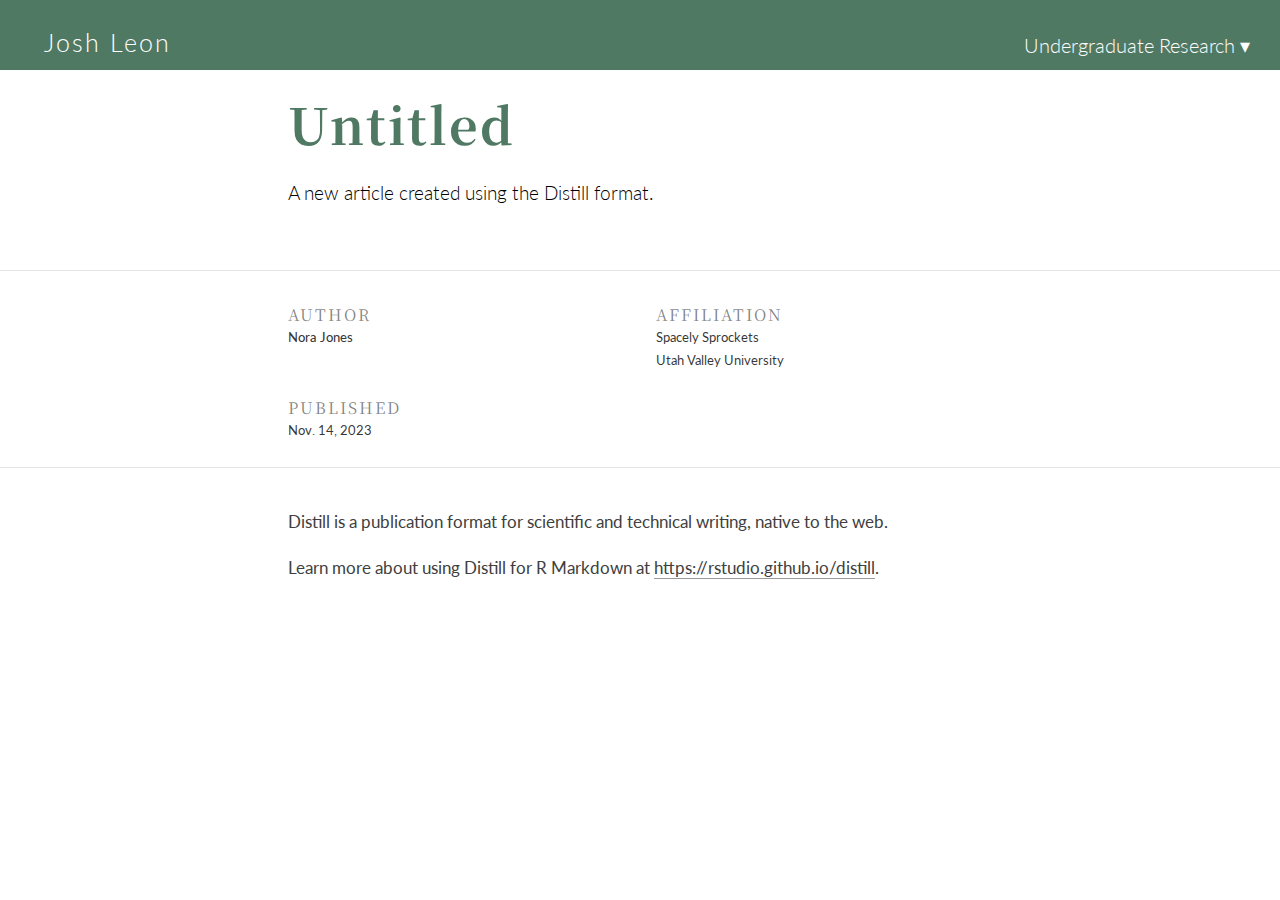
<file: Research.html>
<!DOCTYPE html>

<html xmlns="http://www.w3.org/1999/xhtml" lang="" xml:lang="">

<head>
  <meta charset="utf-8"/>
  <meta name="viewport" content="width=device-width, initial-scale=1"/>
  <meta http-equiv="X-UA-Compatible" content="IE=Edge,chrome=1"/>
  <meta name="generator" content="distill" />

  <style type="text/css">
  /* Hide doc at startup (prevent jankiness while JS renders/transforms) */
  body {
    visibility: hidden;
  }
  </style>

 <!--radix_placeholder_import_source-->
 <!--/radix_placeholder_import_source-->

<style type="text/css">code{white-space: pre;}</style>
<style type="text/css" data-origin="pandoc">
pre > code.sourceCode { white-space: pre; position: relative; }
pre > code.sourceCode > span { display: inline-block; line-height: 1.25; }
pre > code.sourceCode > span:empty { height: 1.2em; }
.sourceCode { overflow: visible; }
code.sourceCode > span { color: inherit; text-decoration: inherit; }
div.sourceCode { margin: 1em 0; }
pre.sourceCode { margin: 0; }
@media screen {
div.sourceCode { overflow: auto; }
}
@media print {
pre > code.sourceCode { white-space: pre-wrap; }
pre > code.sourceCode > span { text-indent: -5em; padding-left: 5em; }
}
pre.numberSource code
  { counter-reset: source-line 0; }
pre.numberSource code > span
  { position: relative; left: -4em; counter-increment: source-line; }
pre.numberSource code > span > a:first-child::before
  { content: counter(source-line);
    position: relative; left: -1em; text-align: right; vertical-align: baseline;
    border: none; display: inline-block;
    -webkit-touch-callout: none; -webkit-user-select: none;
    -khtml-user-select: none; -moz-user-select: none;
    -ms-user-select: none; user-select: none;
    padding: 0 4px; width: 4em;
    color: #aaaaaa;
  }
pre.numberSource { margin-left: 3em; border-left: 1px solid #aaaaaa;  padding-left: 4px; }
div.sourceCode
  { color: #00769e; background-color: #f1f3f5; }
@media screen {
pre > code.sourceCode > span > a:first-child::before { text-decoration: underline; }
}
code span { color: #00769e; } /* Normal */
code span.al { color: #ad0000; } /* Alert */
code span.an { color: #5e5e5e; } /* Annotation */
code span.at { color: #657422; } /* Attribute */
code span.bn { color: #ad0000; } /* BaseN */
code span.bu { } /* BuiltIn */
code span.cf { color: #00769e; } /* ControlFlow */
code span.ch { color: #20794d; } /* Char */
code span.cn { color: #8f5902; } /* Constant */
code span.co { color: #5e5e5e; } /* Comment */
code span.cv { color: #5e5e5e; font-style: italic; } /* CommentVar */
code span.do { color: #5e5e5e; font-style: italic; } /* Documentation */
code span.dt { color: #ad0000; } /* DataType */
code span.dv { color: #ad0000; } /* DecVal */
code span.er { color: #ad0000; } /* Error */
code span.ex { } /* Extension */
code span.fl { color: #ad0000; } /* Float */
code span.fu { color: #4758ab; } /* Function */
code span.im { } /* Import */
code span.in { color: #5e5e5e; } /* Information */
code span.kw { color: #00769e; } /* Keyword */
code span.op { color: #5e5e5e; } /* Operator */
code span.ot { color: #00769e; } /* Other */
code span.pp { color: #ad0000; } /* Preprocessor */
code span.sc { color: #5e5e5e; } /* SpecialChar */
code span.ss { color: #20794d; } /* SpecialString */
code span.st { color: #20794d; } /* String */
code span.va { color: #111111; } /* Variable */
code span.vs { color: #20794d; } /* VerbatimString */
code span.wa { color: #5e5e5e; font-style: italic; } /* Warning */
</style>


  <!--radix_placeholder_meta_tags-->
  <title>Josh Leon: Untitled</title>

  <meta property="description" itemprop="description" content="A new article created using the Distill format."/>


  <!--  https://schema.org/Article -->
  <meta property="article:published" itemprop="datePublished" content="2023-11-14"/>
  <meta property="article:created" itemprop="dateCreated" content="2023-11-14"/>
  <meta name="article:author" content="Nora Jones"/>

  <!--  https://developers.facebook.com/docs/sharing/webmasters#markup -->
  <meta property="og:title" content="Josh Leon: Untitled"/>
  <meta property="og:type" content="article"/>
  <meta property="og:description" content="A new article created using the Distill format."/>
  <meta property="og:locale" content="en_US"/>
  <meta property="og:site_name" content="Josh Leon"/>

  <!--  https://dev.twitter.com/cards/types/summary -->
  <meta property="twitter:card" content="summary"/>
  <meta property="twitter:title" content="Josh Leon: Untitled"/>
  <meta property="twitter:description" content="A new article created using the Distill format."/>

  <!--/radix_placeholder_meta_tags-->
  <!--radix_placeholder_rmarkdown_metadata-->

  <script type="text/json" id="radix-rmarkdown-metadata">
  {"type":"list","attributes":{"names":{"type":"character","attributes":{},"value":["title","description","author","date","output"]}},"value":[{"type":"character","attributes":{},"value":["Untitled"]},{"type":"character","attributes":{},"value":["A new article created using the Distill format.\n"]},{"type":"list","attributes":{},"value":[{"type":"list","attributes":{"names":{"type":"character","attributes":{},"value":["name","url","affiliation","affiliation_url"]}},"value":[{"type":"character","attributes":{},"value":["Nora Jones"]},{"type":"character","attributes":{},"value":["https://example.com/norajones"]},{"type":"character","attributes":{},"value":["Spacely Sprockets"]},{"type":"character","attributes":{},"value":["https://example.com/spacelysprokets"]}]}]},{"type":"character","attributes":{},"value":["2023-11-14"]},{"type":"character","attributes":{},"value":["distill::distill_article"]}]}
  </script>
  <!--/radix_placeholder_rmarkdown_metadata-->
  <!--radix_placeholder_navigation_in_header-->
  <meta name="distill:offset" content=""/>

  <script type="application/javascript">

    window.headroom_prevent_pin = false;

    window.document.addEventListener("DOMContentLoaded", function (event) {

      // initialize headroom for banner
      var header = $('header').get(0);
      var headerHeight = header.offsetHeight;
      var headroom = new Headroom(header, {
        tolerance: 5,
        onPin : function() {
          if (window.headroom_prevent_pin) {
            window.headroom_prevent_pin = false;
            headroom.unpin();
          }
        }
      });
      headroom.init();
      if(window.location.hash)
        headroom.unpin();
      $(header).addClass('headroom--transition');

      // offset scroll location for banner on hash change
      // (see: https://github.com/WickyNilliams/headroom.js/issues/38)
      window.addEventListener("hashchange", function(event) {
        window.scrollTo(0, window.pageYOffset - (headerHeight + 25));
      });

      // responsive menu
      $('.distill-site-header').each(function(i, val) {
        var topnav = $(this);
        var toggle = topnav.find('.nav-toggle');
        toggle.on('click', function() {
          topnav.toggleClass('responsive');
        });
      });

      // nav dropdowns
      $('.nav-dropbtn').click(function(e) {
        $(this).next('.nav-dropdown-content').toggleClass('nav-dropdown-active');
        $(this).parent().siblings('.nav-dropdown')
           .children('.nav-dropdown-content').removeClass('nav-dropdown-active');
      });
      $("body").click(function(e){
        $('.nav-dropdown-content').removeClass('nav-dropdown-active');
      });
      $(".nav-dropdown").click(function(e){
        e.stopPropagation();
      });
    });
  </script>

  <style type="text/css">

  /* Theme (user-documented overrideables for nav appearance) */

  .distill-site-nav {
    color: rgba(255, 255, 255, 0.8);
    background-color: #0F2E3D;
    font-size: 15px;
    font-weight: 300;
  }

  .distill-site-nav a {
    color: inherit;
    text-decoration: none;
  }

  .distill-site-nav a:hover {
    color: white;
  }

  @media print {
    .distill-site-nav {
      display: none;
    }
  }

  .distill-site-header {

  }

  .distill-site-footer {

  }


  /* Site Header */

  .distill-site-header {
    width: 100%;
    box-sizing: border-box;
    z-index: 3;
  }

  .distill-site-header .nav-left {
    display: inline-block;
    margin-left: 8px;
  }

  @media screen and (max-width: 768px) {
    .distill-site-header .nav-left {
      margin-left: 0;
    }
  }


  .distill-site-header .nav-right {
    float: right;
    margin-right: 8px;
  }

  .distill-site-header a,
  .distill-site-header .title {
    display: inline-block;
    text-align: center;
    padding: 14px 10px 14px 10px;
  }

  .distill-site-header .title {
    font-size: 18px;
    min-width: 150px;
  }

  .distill-site-header .logo {
    padding: 0;
  }

  .distill-site-header .logo img {
    display: none;
    max-height: 20px;
    width: auto;
    margin-bottom: -4px;
  }

  .distill-site-header .nav-image img {
    max-height: 18px;
    width: auto;
    display: inline-block;
    margin-bottom: -3px;
  }



  @media screen and (min-width: 1000px) {
    .distill-site-header .logo img {
      display: inline-block;
    }
    .distill-site-header .nav-left {
      margin-left: 20px;
    }
    .distill-site-header .nav-right {
      margin-right: 20px;
    }
    .distill-site-header .title {
      padding-left: 12px;
    }
  }


  .distill-site-header .nav-toggle {
    display: none;
  }

  .nav-dropdown {
    display: inline-block;
    position: relative;
  }

  .nav-dropdown .nav-dropbtn {
    border: none;
    outline: none;
    color: rgba(255, 255, 255, 0.8);
    padding: 16px 10px;
    background-color: transparent;
    font-family: inherit;
    font-size: inherit;
    font-weight: inherit;
    margin: 0;
    margin-top: 1px;
    z-index: 2;
  }

  .nav-dropdown-content {
    display: none;
    position: absolute;
    background-color: white;
    min-width: 200px;
    border: 1px solid rgba(0,0,0,0.15);
    border-radius: 4px;
    box-shadow: 0px 8px 16px 0px rgba(0,0,0,0.1);
    z-index: 1;
    margin-top: 2px;
    white-space: nowrap;
    padding-top: 4px;
    padding-bottom: 4px;
  }

  .nav-dropdown-content hr {
    margin-top: 4px;
    margin-bottom: 4px;
    border: none;
    border-bottom: 1px solid rgba(0, 0, 0, 0.1);
  }

  .nav-dropdown-active {
    display: block;
  }

  .nav-dropdown-content a, .nav-dropdown-content .nav-dropdown-header {
    color: black;
    padding: 6px 24px;
    text-decoration: none;
    display: block;
    text-align: left;
  }

  .nav-dropdown-content .nav-dropdown-header {
    display: block;
    padding: 5px 24px;
    padding-bottom: 0;
    text-transform: uppercase;
    font-size: 14px;
    color: #999999;
    white-space: nowrap;
  }

  .nav-dropdown:hover .nav-dropbtn {
    color: white;
  }

  .nav-dropdown-content a:hover {
    background-color: #ddd;
    color: black;
  }

  .nav-right .nav-dropdown-content {
    margin-left: -45%;
    right: 0;
  }

  @media screen and (max-width: 768px) {
    .distill-site-header a, .distill-site-header .nav-dropdown  {display: none;}
    .distill-site-header a.nav-toggle {
      float: right;
      display: block;
    }
    .distill-site-header .title {
      margin-left: 0;
    }
    .distill-site-header .nav-right {
      margin-right: 0;
    }
    .distill-site-header {
      overflow: hidden;
    }
    .nav-right .nav-dropdown-content {
      margin-left: 0;
    }
  }


  @media screen and (max-width: 768px) {
    .distill-site-header.responsive {position: relative; min-height: 500px; }
    .distill-site-header.responsive a.nav-toggle {
      position: absolute;
      right: 0;
      top: 0;
    }
    .distill-site-header.responsive a,
    .distill-site-header.responsive .nav-dropdown {
      display: block;
      text-align: left;
    }
    .distill-site-header.responsive .nav-left,
    .distill-site-header.responsive .nav-right {
      width: 100%;
    }
    .distill-site-header.responsive .nav-dropdown {float: none;}
    .distill-site-header.responsive .nav-dropdown-content {position: relative;}
    .distill-site-header.responsive .nav-dropdown .nav-dropbtn {
      display: block;
      width: 100%;
      text-align: left;
    }
  }

  /* Site Footer */

  .distill-site-footer {
    width: 100%;
    overflow: hidden;
    box-sizing: border-box;
    z-index: 3;
    margin-top: 30px;
    padding-top: 30px;
    padding-bottom: 30px;
    text-align: center;
  }

  /* Headroom */

  d-title {
    padding-top: 6rem;
  }

  @media print {
    d-title {
      padding-top: 4rem;
    }
  }

  .headroom {
    z-index: 1000;
    position: fixed;
    top: 0;
    left: 0;
    right: 0;
  }

  .headroom--transition {
    transition: all .4s ease-in-out;
  }

  .headroom--unpinned {
    top: -100px;
  }

  .headroom--pinned {
    top: 0;
  }

  /* adjust viewport for navbar height */
  /* helps vertically center bootstrap (non-distill) content */
  .min-vh-100 {
    min-height: calc(100vh - 100px) !important;
  }

  </style>

  <script src="site_libs/jquery-3.6.0/jquery-3.6.0.min.js"></script>
  <link href="site_libs/font-awesome-6.4.2/css/all.min.css" rel="stylesheet"/>
  <link href="site_libs/font-awesome-6.4.2/css/v4-shims.min.css" rel="stylesheet"/>
  <script src="site_libs/headroom-0.9.4/headroom.min.js"></script>
  <script src="site_libs/autocomplete-0.37.1/autocomplete.min.js"></script>
  <script src="site_libs/fuse-6.4.1/fuse.min.js"></script>

  <script type="application/javascript">

  function getMeta(metaName) {
    var metas = document.getElementsByTagName('meta');
    for (let i = 0; i < metas.length; i++) {
      if (metas[i].getAttribute('name') === metaName) {
        return metas[i].getAttribute('content');
      }
    }
    return '';
  }

  function offsetURL(url) {
    var offset = getMeta('distill:offset');
    return offset ? offset + '/' + url : url;
  }

  function createFuseIndex() {

    // create fuse index
    var options = {
      keys: [
        { name: 'title', weight: 20 },
        { name: 'categories', weight: 15 },
        { name: 'description', weight: 10 },
        { name: 'contents', weight: 5 },
      ],
      ignoreLocation: true,
      threshold: 0
    };
    var fuse = new window.Fuse([], options);

    // fetch the main search.json
    return fetch(offsetURL('search.json'))
      .then(function(response) {
        if (response.status == 200) {
          return response.json().then(function(json) {
            // index main articles
            json.articles.forEach(function(article) {
              fuse.add(article);
            });
            // download collections and index their articles
            return Promise.all(json.collections.map(function(collection) {
              return fetch(offsetURL(collection)).then(function(response) {
                if (response.status === 200) {
                  return response.json().then(function(articles) {
                    articles.forEach(function(article) {
                      fuse.add(article);
                    });
                  })
                } else {
                  return Promise.reject(
                    new Error('Unexpected status from search index request: ' +
                              response.status)
                  );
                }
              });
            })).then(function() {
              return fuse;
            });
          });

        } else {
          return Promise.reject(
            new Error('Unexpected status from search index request: ' +
                        response.status)
          );
        }
      });
  }

  window.document.addEventListener("DOMContentLoaded", function (event) {

    // get search element (bail if we don't have one)
    var searchEl = window.document.getElementById('distill-search');
    if (!searchEl)
      return;

    createFuseIndex()
      .then(function(fuse) {

        // make search box visible
        searchEl.classList.remove('hidden');

        // initialize autocomplete
        var options = {
          autoselect: true,
          hint: false,
          minLength: 2,
        };
        window.autocomplete(searchEl, options, [{
          source: function(query, callback) {
            const searchOptions = {
              isCaseSensitive: false,
              shouldSort: true,
              minMatchCharLength: 2,
              limit: 10,
            };
            var results = fuse.search(query, searchOptions);
            callback(results
              .map(function(result) { return result.item; })
            );
          },
          templates: {
            suggestion: function(suggestion) {
              var img = suggestion.preview && Object.keys(suggestion.preview).length > 0
                ? `<img src="${offsetURL(suggestion.preview)}"</img>`
                : '';
              var html = `
                <div class="search-item">
                  <h3>${suggestion.title}</h3>
                  <div class="search-item-description">
                    ${suggestion.description || ''}
                  </div>
                  <div class="search-item-preview">
                    ${img}
                  </div>
                </div>
              `;
              return html;
            }
          }
        }]).on('autocomplete:selected', function(event, suggestion) {
          window.location.href = offsetURL(suggestion.path);
        });
        // remove inline display style on autocompleter (we want to
        // manage responsive display via css)
        $('.algolia-autocomplete').css("display", "");
      })
      .catch(function(error) {
        console.log(error);
      });

  });

  </script>

  <style type="text/css">

  .nav-search {
    font-size: x-small;
  }

  /* Algolioa Autocomplete */

  .algolia-autocomplete {
    display: inline-block;
    margin-left: 10px;
    vertical-align: sub;
    background-color: white;
    color: black;
    padding: 6px;
    padding-top: 8px;
    padding-bottom: 0;
    border-radius: 6px;
    border: 1px #0F2E3D solid;
    width: 180px;
  }


  @media screen and (max-width: 768px) {
    .distill-site-nav .algolia-autocomplete {
      display: none;
      visibility: hidden;
    }
    .distill-site-nav.responsive .algolia-autocomplete {
      display: inline-block;
      visibility: visible;
    }
    .distill-site-nav.responsive .algolia-autocomplete .aa-dropdown-menu {
      margin-left: 0;
      width: 400px;
      max-height: 400px;
    }
  }

  .algolia-autocomplete .aa-input, .algolia-autocomplete .aa-hint {
    width: 90%;
    outline: none;
    border: none;
  }

  .algolia-autocomplete .aa-hint {
    color: #999;
  }
  .algolia-autocomplete .aa-dropdown-menu {
    width: 550px;
    max-height: 70vh;
    overflow-x: visible;
    overflow-y: scroll;
    padding: 5px;
    margin-top: 3px;
    margin-left: -150px;
    background-color: #fff;
    border-radius: 5px;
    border: 1px solid #999;
    border-top: none;
  }

  .algolia-autocomplete .aa-dropdown-menu .aa-suggestion {
    cursor: pointer;
    padding: 5px 4px;
    border-bottom: 1px solid #eee;
  }

  .algolia-autocomplete .aa-dropdown-menu .aa-suggestion:last-of-type {
    border-bottom: none;
    margin-bottom: 2px;
  }

  .algolia-autocomplete .aa-dropdown-menu .aa-suggestion .search-item {
    overflow: hidden;
    font-size: 0.8em;
    line-height: 1.4em;
  }

  .algolia-autocomplete .aa-dropdown-menu .aa-suggestion .search-item h3 {
    font-size: 1rem;
    margin-block-start: 0;
    margin-block-end: 5px;
  }

  .algolia-autocomplete .aa-dropdown-menu .aa-suggestion .search-item-description {
    display: inline-block;
    overflow: hidden;
    height: 2.8em;
    width: 80%;
    margin-right: 4%;
  }

  .algolia-autocomplete .aa-dropdown-menu .aa-suggestion .search-item-preview {
    display: inline-block;
    width: 15%;
  }

  .algolia-autocomplete .aa-dropdown-menu .aa-suggestion .search-item-preview img {
    height: 3em;
    width: auto;
    display: none;
  }

  .algolia-autocomplete .aa-dropdown-menu .aa-suggestion .search-item-preview img[src] {
    display: initial;
  }

  .algolia-autocomplete .aa-dropdown-menu .aa-suggestion.aa-cursor {
    background-color: #eee;
  }
  .algolia-autocomplete .aa-dropdown-menu .aa-suggestion em {
    font-weight: bold;
    font-style: normal;
  }

  </style>


  <!--/radix_placeholder_navigation_in_header-->
  <!--radix_placeholder_distill-->

  <style type="text/css">

  body {
    background-color: white;
  }

  .pandoc-table {
    width: 100%;
  }

  .pandoc-table>caption {
    margin-bottom: 10px;
  }

  .pandoc-table th:not([align]) {
    text-align: left;
  }

  .pagedtable-footer {
    font-size: 15px;
  }

  d-byline .byline {
    grid-template-columns: 2fr 2fr;
  }

  d-byline .byline h3 {
    margin-block-start: 1.5em;
  }

  d-byline .byline .authors-affiliations h3 {
    margin-block-start: 0.5em;
  }

  .authors-affiliations .orcid-id {
    width: 16px;
    height:16px;
    margin-left: 4px;
    margin-right: 4px;
    vertical-align: middle;
    padding-bottom: 2px;
  }

  d-title .dt-tags {
    margin-top: 1em;
    grid-column: text;
  }

  .dt-tags .dt-tag {
    text-decoration: none;
    display: inline-block;
    color: rgba(0,0,0,0.6);
    padding: 0em 0.4em;
    margin-right: 0.5em;
    margin-bottom: 0.4em;
    font-size: 70%;
    border: 1px solid rgba(0,0,0,0.2);
    border-radius: 3px;
    text-transform: uppercase;
    font-weight: 500;
  }

  d-article table.gt_table td,
  d-article table.gt_table th {
    border-bottom: none;
    font-size: 100%;
  }

  .html-widget {
    margin-bottom: 2.0em;
  }

  .l-screen-inset {
    padding-right: 16px;
  }

  .l-screen .caption {
    margin-left: 10px;
  }

  .shaded {
    background: rgb(247, 247, 247);
    padding-top: 20px;
    padding-bottom: 20px;
    border-top: 1px solid rgba(0, 0, 0, 0.1);
    border-bottom: 1px solid rgba(0, 0, 0, 0.1);
  }

  .shaded .html-widget {
    margin-bottom: 0;
    border: 1px solid rgba(0, 0, 0, 0.1);
  }

  .shaded .shaded-content {
    background: white;
  }

  .text-output {
    margin-top: 0;
    line-height: 1.5em;
  }

  .hidden {
    display: none !important;
  }

  hr.section-separator {
    border: none;
    border-top: 1px solid rgba(0, 0, 0, 0.1);
    margin: 0px;
  }


  d-byline {
    border-top: none;
  }

  d-article {
    padding-top: 2.5rem;
    padding-bottom: 30px;
    border-top: none;
  }

  d-appendix {
    padding-top: 30px;
  }

  d-article>p>img {
    width: 100%;
  }

  d-article h2 {
    margin: 1rem 0 1.5rem 0;
  }

  d-article h3 {
    margin-top: 1.5rem;
  }

  d-article iframe {
    border: 1px solid rgba(0, 0, 0, 0.1);
    margin-bottom: 2.0em;
    width: 100%;
  }

  /* Tweak code blocks */

  d-article div.sourceCode code,
  d-article pre code {
    font-family: Consolas, Monaco, 'Andale Mono', 'Ubuntu Mono', monospace;
  }

  d-article pre,
  d-article div.sourceCode,
  d-article div.sourceCode pre {
    overflow: auto;
  }

  d-article div.sourceCode {
    background-color: white;
  }

  d-article div.sourceCode pre {
    padding-left: 10px;
    font-size: 12px;
    border-left: 2px solid rgba(0,0,0,0.1);
  }

  d-article pre {
    font-size: 12px;
    color: black;
    background: none;
    margin-top: 0;
    text-align: left;
    white-space: pre;
    word-spacing: normal;
    word-break: normal;
    word-wrap: normal;
    line-height: 1.5;

    -moz-tab-size: 4;
    -o-tab-size: 4;
    tab-size: 4;

    -webkit-hyphens: none;
    -moz-hyphens: none;
    -ms-hyphens: none;
    hyphens: none;
  }

  d-article pre a {
    border-bottom: none;
  }

  d-article pre a:hover {
    border-bottom: none;
    text-decoration: underline;
  }

  d-article details {
    grid-column: text;
    margin-bottom: 0.8em;
  }

  @media(min-width: 768px) {

  d-article pre,
  d-article div.sourceCode,
  d-article div.sourceCode pre {
    overflow: visible !important;
  }

  d-article div.sourceCode pre {
    padding-left: 18px;
    font-size: 14px;
  }

  /* tweak for Pandoc numbered line within distill */
  d-article pre.numberSource code > span {
      left: -2em;
  }

  d-article pre {
    font-size: 14px;
  }

  }

  figure img.external {
    background: white;
    border: 1px solid rgba(0, 0, 0, 0.1);
    box-shadow: 0 1px 8px rgba(0, 0, 0, 0.1);
    padding: 18px;
    box-sizing: border-box;
  }

  /* CSS for d-contents */

  .d-contents {
    grid-column: text;
    color: rgba(0,0,0,0.8);
    font-size: 0.9em;
    padding-bottom: 1em;
    margin-bottom: 1em;
    padding-bottom: 0.5em;
    margin-bottom: 1em;
    padding-left: 0.25em;
    justify-self: start;
  }

  @media(min-width: 1000px) {
    .d-contents.d-contents-float {
      height: 0;
      grid-column-start: 1;
      grid-column-end: 4;
      justify-self: center;
      padding-right: 3em;
      padding-left: 2em;
    }
  }

  .d-contents nav h3 {
    font-size: 18px;
    margin-top: 0;
    margin-bottom: 1em;
  }

  .d-contents li {
    list-style-type: none
  }

  .d-contents nav > ul {
    padding-left: 0;
  }

  .d-contents ul {
    padding-left: 1em
  }

  .d-contents nav ul li {
    margin-top: 0.6em;
    margin-bottom: 0.2em;
  }

  .d-contents nav a {
    font-size: 13px;
    border-bottom: none;
    text-decoration: none
    color: rgba(0, 0, 0, 0.8);
  }

  .d-contents nav a:hover {
    text-decoration: underline solid rgba(0, 0, 0, 0.6)
  }

  .d-contents nav > ul > li > a {
    font-weight: 600;
  }

  .d-contents nav > ul > li > ul {
    font-weight: inherit;
  }

  .d-contents nav > ul > li > ul > li {
    margin-top: 0.2em;
  }


  .d-contents nav ul {
    margin-top: 0;
    margin-bottom: 0.25em;
  }

  .d-article-with-toc h2:nth-child(2) {
    margin-top: 0;
  }


  /* Figure */

  .figure {
    position: relative;
    margin-bottom: 2.5em;
    margin-top: 1.5em;
  }

  .figure .caption {
    color: rgba(0, 0, 0, 0.6);
    font-size: 12px;
    line-height: 1.5em;
  }

  .figure img.external {
    background: white;
    border: 1px solid rgba(0, 0, 0, 0.1);
    box-shadow: 0 1px 8px rgba(0, 0, 0, 0.1);
    padding: 18px;
    box-sizing: border-box;
  }

  .figure .caption a {
    color: rgba(0, 0, 0, 0.6);
  }

  .figure .caption b,
  .figure .caption strong, {
    font-weight: 600;
    color: rgba(0, 0, 0, 1.0);
  }

  /* Citations */

  d-article .citation {
    color: inherit;
    cursor: inherit;
  }

  div.hanging-indent{
    margin-left: 1em; text-indent: -1em;
  }

  /* Citation hover box */

  .tippy-box[data-theme~=light-border] {
    background-color: rgba(250, 250, 250, 0.95);
  }

  .tippy-content > p {
    margin-bottom: 0;
    padding: 2px;
  }


  /* Tweak 1000px media break to show more text */

  @media(min-width: 1000px) {
    .base-grid,
    distill-header,
    d-title,
    d-abstract,
    d-article,
    d-appendix,
    distill-appendix,
    d-byline,
    d-footnote-list,
    d-citation-list,
    distill-footer {
      grid-template-columns: [screen-start] 1fr [page-start kicker-start] 80px [middle-start] 50px [text-start kicker-end] 65px 65px 65px 65px 65px 65px 65px 65px [text-end gutter-start] 65px [middle-end] 65px [page-end gutter-end] 1fr [screen-end];
      grid-column-gap: 16px;
    }

    .grid {
      grid-column-gap: 16px;
    }

    d-article {
      font-size: 1.06rem;
      line-height: 1.7em;
    }
    figure .caption, .figure .caption, figure figcaption {
      font-size: 13px;
    }
  }

  @media(min-width: 1180px) {
    .base-grid,
    distill-header,
    d-title,
    d-abstract,
    d-article,
    d-appendix,
    distill-appendix,
    d-byline,
    d-footnote-list,
    d-citation-list,
    distill-footer {
      grid-template-columns: [screen-start] 1fr [page-start kicker-start] 60px [middle-start] 60px [text-start kicker-end] 60px 60px 60px 60px 60px 60px 60px 60px [text-end gutter-start] 60px [middle-end] 60px [page-end gutter-end] 1fr [screen-end];
      grid-column-gap: 32px;
    }

    .grid {
      grid-column-gap: 32px;
    }
  }


  /* Get the citation styles for the appendix (not auto-injected on render since
     we do our own rendering of the citation appendix) */

  d-appendix .citation-appendix,
  .d-appendix .citation-appendix {
    font-size: 11px;
    line-height: 15px;
    border-left: 1px solid rgba(0, 0, 0, 0.1);
    padding-left: 18px;
    border: 1px solid rgba(0,0,0,0.1);
    background: rgba(0, 0, 0, 0.02);
    padding: 10px 18px;
    border-radius: 3px;
    color: rgba(150, 150, 150, 1);
    overflow: hidden;
    margin-top: -12px;
    white-space: pre-wrap;
    word-wrap: break-word;
  }

  /* Include appendix styles here so they can be overridden */

  d-appendix {
    contain: layout style;
    font-size: 0.8em;
    line-height: 1.7em;
    margin-top: 60px;
    margin-bottom: 0;
    border-top: 1px solid rgba(0, 0, 0, 0.1);
    color: rgba(0,0,0,0.5);
    padding-top: 60px;
    padding-bottom: 48px;
  }

  d-appendix h3 {
    grid-column: page-start / text-start;
    font-size: 15px;
    font-weight: 500;
    margin-top: 1em;
    margin-bottom: 0;
    color: rgba(0,0,0,0.65);
  }

  d-appendix h3 + * {
    margin-top: 1em;
  }

  d-appendix ol {
    padding: 0 0 0 15px;
  }

  @media (min-width: 768px) {
    d-appendix ol {
      padding: 0 0 0 30px;
      margin-left: -30px;
    }
  }

  d-appendix li {
    margin-bottom: 1em;
  }

  d-appendix a {
    color: rgba(0, 0, 0, 0.6);
  }

  d-appendix > * {
    grid-column: text;
  }

  d-appendix > d-footnote-list,
  d-appendix > d-citation-list,
  d-appendix > distill-appendix {
    grid-column: screen;
  }

  /* Include footnote styles here so they can be overridden */

  d-footnote-list {
    contain: layout style;
  }

  d-footnote-list > * {
    grid-column: text;
  }

  d-footnote-list a.footnote-backlink {
    color: rgba(0,0,0,0.3);
    padding-left: 0.5em;
  }



  /* Anchor.js */

  .anchorjs-link {
    /*transition: all .25s linear; */
    text-decoration: none;
    border-bottom: none;
  }
  *:hover > .anchorjs-link {
    margin-left: -1.125em !important;
    text-decoration: none;
    border-bottom: none;
  }

  /* Social footer */

  .social_footer {
    margin-top: 30px;
    margin-bottom: 0;
    color: rgba(0,0,0,0.67);
  }

  .disqus-comments {
    margin-right: 30px;
  }

  .disqus-comment-count {
    border-bottom: 1px solid rgba(0, 0, 0, 0.4);
    cursor: pointer;
  }

  #disqus_thread {
    margin-top: 30px;
  }

  .article-sharing a {
    border-bottom: none;
    margin-right: 8px;
  }

  .article-sharing a:hover {
    border-bottom: none;
  }

  .sidebar-section.subscribe {
    font-size: 12px;
    line-height: 1.6em;
  }

  .subscribe p {
    margin-bottom: 0.5em;
  }


  .article-footer .subscribe {
    font-size: 15px;
    margin-top: 45px;
  }


  .sidebar-section.custom {
    font-size: 12px;
    line-height: 1.6em;
  }

  .custom p {
    margin-bottom: 0.5em;
  }

  /* Styles for listing layout (hide title) */
  .layout-listing d-title, .layout-listing .d-title {
    display: none;
  }

  /* Styles for posts lists (not auto-injected) */


  .posts-with-sidebar {
    padding-left: 45px;
    padding-right: 45px;
  }

  .posts-list .description h2,
  .posts-list .description p {
    font-family: -apple-system, BlinkMacSystemFont, "Segoe UI", Roboto, Oxygen, Ubuntu, Cantarell, "Fira Sans", "Droid Sans", "Helvetica Neue", Arial, sans-serif;
  }

  .posts-list .description h2 {
    font-weight: 700;
    border-bottom: none;
    padding-bottom: 0;
  }

  .posts-list h2.post-tag {
    border-bottom: 1px solid rgba(0, 0, 0, 0.2);
    padding-bottom: 12px;
  }
  .posts-list {
    margin-top: 60px;
    margin-bottom: 24px;
  }

  .posts-list .post-preview {
    text-decoration: none;
    overflow: hidden;
    display: block;
    border-bottom: 1px solid rgba(0, 0, 0, 0.1);
    padding: 24px 0;
  }

  .post-preview-last {
    border-bottom: none !important;
  }

  .posts-list .posts-list-caption {
    grid-column: screen;
    font-weight: 400;
  }

  .posts-list .post-preview h2 {
    margin: 0 0 6px 0;
    line-height: 1.2em;
    font-style: normal;
    font-size: 24px;
  }

  .posts-list .post-preview p {
    margin: 0 0 12px 0;
    line-height: 1.4em;
    font-size: 16px;
  }

  .posts-list .post-preview .thumbnail {
    box-sizing: border-box;
    margin-bottom: 24px;
    position: relative;
    max-width: 500px;
  }
  .posts-list .post-preview img {
    width: 100%;
    display: block;
  }

  .posts-list .metadata {
    font-size: 12px;
    line-height: 1.4em;
    margin-bottom: 18px;
  }

  .posts-list .metadata > * {
    display: inline-block;
  }

  .posts-list .metadata .publishedDate {
    margin-right: 2em;
  }

  .posts-list .metadata .dt-authors {
    display: block;
    margin-top: 0.3em;
    margin-right: 2em;
  }

  .posts-list .dt-tags {
    display: block;
    line-height: 1em;
  }

  .posts-list .dt-tags .dt-tag {
    display: inline-block;
    color: rgba(0,0,0,0.6);
    padding: 0.3em 0.4em;
    margin-right: 0.2em;
    margin-bottom: 0.4em;
    font-size: 60%;
    border: 1px solid rgba(0,0,0,0.2);
    border-radius: 3px;
    text-transform: uppercase;
    font-weight: 500;
  }

  .posts-list img {
    opacity: 1;
  }

  .posts-list img[data-src] {
    opacity: 0;
  }

  .posts-more {
    clear: both;
  }


  .posts-sidebar {
    font-size: 16px;
  }

  .posts-sidebar h3 {
    font-size: 16px;
    margin-top: 0;
    margin-bottom: 0.5em;
    font-weight: 400;
    text-transform: uppercase;
  }

  .sidebar-section {
    margin-bottom: 30px;
  }

  .categories ul {
    list-style-type: none;
    margin: 0;
    padding: 0;
  }

  .categories li {
    color: rgba(0, 0, 0, 0.8);
    margin-bottom: 0;
  }

  .categories li>a {
    border-bottom: none;
  }

  .categories li>a:hover {
    border-bottom: 1px solid rgba(0, 0, 0, 0.4);
  }

  .categories .active {
    font-weight: 600;
  }

  .categories .category-count {
    color: rgba(0, 0, 0, 0.4);
  }


  @media(min-width: 768px) {
    .posts-list .post-preview h2 {
      font-size: 26px;
    }
    .posts-list .post-preview .thumbnail {
      float: right;
      width: 30%;
      margin-bottom: 0;
    }
    .posts-list .post-preview .description {
      float: left;
      width: 45%;
    }
    .posts-list .post-preview .metadata {
      float: left;
      width: 20%;
      margin-top: 8px;
    }
    .posts-list .post-preview p {
      margin: 0 0 12px 0;
      line-height: 1.5em;
      font-size: 16px;
    }
    .posts-with-sidebar .posts-list {
      float: left;
      width: 75%;
    }
    .posts-with-sidebar .posts-sidebar {
      float: right;
      width: 20%;
      margin-top: 60px;
      padding-top: 24px;
      padding-bottom: 24px;
    }
  }


  /* Improve display for browsers without grid (IE/Edge <= 15) */

  .downlevel {
    line-height: 1.6em;
    font-family: -apple-system, BlinkMacSystemFont, "Segoe UI", Roboto, Oxygen, Ubuntu, Cantarell, "Fira Sans", "Droid Sans", "Helvetica Neue", Arial, sans-serif;
    margin: 0;
  }

  .downlevel .d-title {
    padding-top: 6rem;
    padding-bottom: 1.5rem;
  }

  .downlevel .d-title h1 {
    font-size: 50px;
    font-weight: 700;
    line-height: 1.1em;
    margin: 0 0 0.5rem;
  }

  .downlevel .d-title p {
    font-weight: 300;
    font-size: 1.2rem;
    line-height: 1.55em;
    margin-top: 0;
  }

  .downlevel .d-byline {
    padding-top: 0.8em;
    padding-bottom: 0.8em;
    font-size: 0.8rem;
    line-height: 1.8em;
  }

  .downlevel .section-separator {
    border: none;
    border-top: 1px solid rgba(0, 0, 0, 0.1);
  }

  .downlevel .d-article {
    font-size: 1.06rem;
    line-height: 1.7em;
    padding-top: 1rem;
    padding-bottom: 2rem;
  }


  .downlevel .d-appendix {
    padding-left: 0;
    padding-right: 0;
    max-width: none;
    font-size: 0.8em;
    line-height: 1.7em;
    margin-bottom: 0;
    color: rgba(0,0,0,0.5);
    padding-top: 40px;
    padding-bottom: 48px;
  }

  .downlevel .footnotes ol {
    padding-left: 13px;
  }

  .downlevel .base-grid,
  .downlevel .distill-header,
  .downlevel .d-title,
  .downlevel .d-abstract,
  .downlevel .d-article,
  .downlevel .d-appendix,
  .downlevel .distill-appendix,
  .downlevel .d-byline,
  .downlevel .d-footnote-list,
  .downlevel .d-citation-list,
  .downlevel .distill-footer,
  .downlevel .appendix-bottom,
  .downlevel .posts-container {
    padding-left: 40px;
    padding-right: 40px;
  }

  @media(min-width: 768px) {
    .downlevel .base-grid,
    .downlevel .distill-header,
    .downlevel .d-title,
    .downlevel .d-abstract,
    .downlevel .d-article,
    .downlevel .d-appendix,
    .downlevel .distill-appendix,
    .downlevel .d-byline,
    .downlevel .d-footnote-list,
    .downlevel .d-citation-list,
    .downlevel .distill-footer,
    .downlevel .appendix-bottom,
    .downlevel .posts-container {
    padding-left: 150px;
    padding-right: 150px;
    max-width: 900px;
  }
  }

  .downlevel pre code {
    display: block;
    border-left: 2px solid rgba(0, 0, 0, .1);
    padding: 0 0 0 20px;
    font-size: 14px;
  }

  .downlevel code, .downlevel pre {
    color: black;
    background: none;
    font-family: Consolas, Monaco, 'Andale Mono', 'Ubuntu Mono', monospace;
    text-align: left;
    white-space: pre;
    word-spacing: normal;
    word-break: normal;
    word-wrap: normal;
    line-height: 1.5;

    -moz-tab-size: 4;
    -o-tab-size: 4;
    tab-size: 4;

    -webkit-hyphens: none;
    -moz-hyphens: none;
    -ms-hyphens: none;
    hyphens: none;
  }

  .downlevel .posts-list .post-preview {
    color: inherit;
  }



  </style>

  <script type="application/javascript">

  function is_downlevel_browser() {
    if (bowser.isUnsupportedBrowser({ msie: "12", msedge: "16"},
                                   window.navigator.userAgent)) {
      return true;
    } else {
      return window.load_distill_framework === undefined;
    }
  }

  // show body when load is complete
  function on_load_complete() {

    // add anchors
    if (window.anchors) {
      window.anchors.options.placement = 'left';
      window.anchors.add('d-article > h2, d-article > h3, d-article > h4, d-article > h5');
    }


    // set body to visible
    document.body.style.visibility = 'visible';

    // force redraw for leaflet widgets
    if (window.HTMLWidgets) {
      var maps = window.HTMLWidgets.findAll(".leaflet");
      $.each(maps, function(i, el) {
        var map = this.getMap();
        map.invalidateSize();
        map.eachLayer(function(layer) {
          if (layer instanceof L.TileLayer)
            layer.redraw();
        });
      });
    }

    // trigger 'shown' so htmlwidgets resize
    $('d-article').trigger('shown');
  }

  function init_distill() {

    init_common();

    // create front matter
    var front_matter = $('<d-front-matter></d-front-matter>');
    $('#distill-front-matter').wrap(front_matter);

    // create d-title
    $('.d-title').changeElementType('d-title');

    // separator
    var separator = '<hr class="section-separator" style="clear: both"/>';
    // prepend separator above appendix
    $('.d-byline').before(separator);
    $('.d-article').before(separator);

    // create d-byline
    var byline = $('<d-byline></d-byline>');
    $('.d-byline').replaceWith(byline);

    // create d-article
    var article = $('<d-article></d-article>');
    $('.d-article').wrap(article).children().unwrap();

    // move posts container into article
    $('.posts-container').appendTo($('d-article'));

    // create d-appendix
    $('.d-appendix').changeElementType('d-appendix');

    // flag indicating that we have appendix items
    var appendix = $('.appendix-bottom').children('h3').length > 0;

    // replace footnotes with <d-footnote>
    $('.footnote-ref').each(function(i, val) {
      appendix = true;
      var href = $(this).attr('href');
      var id = href.replace('#', '');
      var fn = $('#' + id);
      var fn_p = $('#' + id + '>p');
      fn_p.find('.footnote-back').remove();
      var text = fn_p.html();
      var dtfn = $('<d-footnote></d-footnote>');
      dtfn.html(text);
      $(this).replaceWith(dtfn);
    });
    // remove footnotes
    $('.footnotes').remove();

    // move refs into #references-listing
    $('#references-listing').replaceWith($('#refs'));

    $('h1.appendix, h2.appendix').each(function(i, val) {
      $(this).changeElementType('h3');
    });
    $('h3.appendix').each(function(i, val) {
      var id = $(this).attr('id');
      $('.d-contents a[href="#' + id + '"]').parent().remove();
      appendix = true;
      $(this).nextUntil($('h1, h2, h3')).addBack().appendTo($('d-appendix'));
    });

    // show d-appendix if we have appendix content
    $("d-appendix").css('display', appendix ? 'grid' : 'none');

    // localize layout chunks to just output
    $('.layout-chunk').each(function(i, val) {

      // capture layout
      var layout = $(this).attr('data-layout');

      // apply layout to markdown level block elements
      var elements = $(this).children().not('details, div.sourceCode, pre, script');
      elements.each(function(i, el) {
        var layout_div = $('<div class="' + layout + '"></div>');
        if (layout_div.hasClass('shaded')) {
          var shaded_content = $('<div class="shaded-content"></div>');
          $(this).wrap(shaded_content);
          $(this).parent().wrap(layout_div);
        } else {
          $(this).wrap(layout_div);
        }
      });


      // unwrap the layout-chunk div
      $(this).children().unwrap();
    });

    // remove code block used to force  highlighting css
    $('.distill-force-highlighting-css').parent().remove();

    // remove empty line numbers inserted by pandoc when using a
    // custom syntax highlighting theme, except when numbering line
    // in code chunk
    $('pre:not(.numberLines) code.sourceCode a:empty').remove();

    // load distill framework
    load_distill_framework();

    // wait for window.distillRunlevel == 4 to do post processing
    function distill_post_process() {

      if (!window.distillRunlevel || window.distillRunlevel < 4)
        return;

      // hide author/affiliations entirely if we have no authors
      var front_matter = JSON.parse($("#distill-front-matter").html());
      var have_authors = front_matter.authors && front_matter.authors.length > 0;
      if (!have_authors)
        $('d-byline').addClass('hidden');

      // article with toc class
      $('.d-contents').parent().addClass('d-article-with-toc');

      // strip links that point to #
      $('.authors-affiliations').find('a[href="#"]').removeAttr('href');

      // add orcid ids
      $('.authors-affiliations').find('.author').each(function(i, el) {
        var orcid_id = front_matter.authors[i].orcidID;
        var author_name = front_matter.authors[i].author
        if (orcid_id) {
          var a = $('<a></a>');
          a.attr('href', 'https://orcid.org/' + orcid_id);
          var img = $('<img></img>');
          img.addClass('orcid-id');
          img.attr('alt', author_name ? 'ORCID ID for ' + author_name : 'ORCID ID');
          img.attr('src','[data-uri]');
          a.append(img);
          $(this).append(a);
        }
      });

      // hide elements of author/affiliations grid that have no value
      function hide_byline_column(caption) {
        $('d-byline').find('h3:contains("' + caption + '")').parent().css('visibility', 'hidden');
      }

      // affiliations
      var have_affiliations = false;
      for (var i = 0; i<front_matter.authors.length; ++i) {
        var author = front_matter.authors[i];
        if (author.affiliation !== "&nbsp;") {
          have_affiliations = true;
          break;
        }
      }
      if (!have_affiliations)
        $('d-byline').find('h3:contains("Affiliations")').css('visibility', 'hidden');

      // published date
      if (!front_matter.publishedDate)
        hide_byline_column("Published");

      // document object identifier
      var doi = $('d-byline').find('h3:contains("DOI")');
      var doi_p = doi.next().empty();
      if (!front_matter.doi) {
        // if we have a citation and valid citationText then link to that
        if ($('#citation').length > 0 && front_matter.citationText) {
          doi.html('Citation');
          $('<a href="#citation"></a>')
            .text(front_matter.citationText)
            .appendTo(doi_p);
        } else {
          hide_byline_column("DOI");
        }
      } else {
        $('<a></a>')
           .attr('href', "https://doi.org/" + front_matter.doi)
           .html(front_matter.doi)
           .appendTo(doi_p);
      }

       // change plural form of authors/affiliations
      if (front_matter.authors.length === 1) {
        var grid = $('.authors-affiliations');
        grid.children('h3:contains("Authors")').text('Author');
        grid.children('h3:contains("Affiliations")').text('Affiliation');
      }

      // remove d-appendix and d-footnote-list local styles
      $('d-appendix > style:first-child').remove();
      $('d-footnote-list > style:first-child').remove();

      // move appendix-bottom entries to the bottom
      $('.appendix-bottom').appendTo('d-appendix').children().unwrap();
      $('.appendix-bottom').remove();

      // hoverable references
      $('span.citation[data-cites]').each(function() {
        const citeChild = $(this).children()[0]
        // Do not process if @xyz has been used without escaping and without bibliography activated
        // https://github.com/rstudio/distill/issues/466
        if (citeChild === undefined) return true

        if (citeChild.nodeName == "D-FOOTNOTE") {
          var fn = citeChild
          $(this).html(fn.shadowRoot.querySelector("sup"))
          $(this).id = fn.id
          fn.remove()
        }
        var refs = $(this).attr('data-cites').split(" ");
        var refHtml = refs.map(function(ref) {
          // Could use CSS.escape too here, we insure backward compatibility in navigator
          return "<p>" + $('div[id="ref-' + ref + '"]').html() + "</p>";
        }).join("\n");
        window.tippy(this, {
          allowHTML: true,
          content: refHtml,
          maxWidth: 500,
          interactive: true,
          interactiveBorder: 10,
          theme: 'light-border',
          placement: 'bottom-start'
        });
      });

      // fix footnotes in tables (#411)
      // replacing broken distill.pub feature
      $('table d-footnote').each(function() {
        // we replace internal showAtNode methode which is triggered when hovering a footnote
        this.hoverBox.showAtNode = function(node) {
          // ported from https://github.com/distillpub/template/pull/105/files
          calcOffset = function(elem) {
              let x = elem.offsetLeft;
              let y = elem.offsetTop;
              // Traverse upwards until an `absolute` element is found or `elem`
              // becomes null.
              while (elem = elem.offsetParent && elem.style.position != 'absolute') {
                  x += elem.offsetLeft;
                  y += elem.offsetTop;
              }

              return { left: x, top: y };
          }
          // https://developer.mozilla.org/en-US/docs/Web/API/HTMLElement/offsetTop
          const bbox = node.getBoundingClientRect();
          const offset = calcOffset(node);
          this.show([offset.left + bbox.width, offset.top + bbox.height]);
        }
      })

      // clear polling timer
      clearInterval(tid);

      // show body now that everything is ready
      on_load_complete();
    }

    var tid = setInterval(distill_post_process, 50);
    distill_post_process();

  }

  function init_downlevel() {

    init_common();

     // insert hr after d-title
    $('.d-title').after($('<hr class="section-separator"/>'));

    // check if we have authors
    var front_matter = JSON.parse($("#distill-front-matter").html());
    var have_authors = front_matter.authors && front_matter.authors.length > 0;

    // manage byline/border
    if (!have_authors)
      $('.d-byline').remove();
    $('.d-byline').after($('<hr class="section-separator"/>'));
    $('.d-byline a').remove();

    // remove toc
    $('.d-contents').remove();

    // move appendix elements
    $('h1.appendix, h2.appendix').each(function(i, val) {
      $(this).changeElementType('h3');
    });
    $('h3.appendix').each(function(i, val) {
      $(this).nextUntil($('h1, h2, h3')).addBack().appendTo($('.d-appendix'));
    });


    // inject headers into references and footnotes
    var refs_header = $('<h3></h3>');
    refs_header.text('References');
    $('#refs').prepend(refs_header);

    var footnotes_header = $('<h3></h3');
    footnotes_header.text('Footnotes');
    $('.footnotes').children('hr').first().replaceWith(footnotes_header);

    // move appendix-bottom entries to the bottom
    $('.appendix-bottom').appendTo('.d-appendix').children().unwrap();
    $('.appendix-bottom').remove();

    // remove appendix if it's empty
    if ($('.d-appendix').children().length === 0)
      $('.d-appendix').remove();

    // prepend separator above appendix
    $('.d-appendix').before($('<hr class="section-separator" style="clear: both"/>'));

    // trim code
    $('pre>code').each(function(i, val) {
      $(this).html($.trim($(this).html()));
    });

    // move posts-container right before article
    $('.posts-container').insertBefore($('.d-article'));

    $('body').addClass('downlevel');

    on_load_complete();
  }


  function init_common() {

    // jquery plugin to change element types
    (function($) {
      $.fn.changeElementType = function(newType) {
        var attrs = {};

        $.each(this[0].attributes, function(idx, attr) {
          attrs[attr.nodeName] = attr.nodeValue;
        });

        this.replaceWith(function() {
          return $("<" + newType + "/>", attrs).append($(this).contents());
        });
      };
    })(jQuery);

    // prevent underline for linked images
    $('a > img').parent().css({'border-bottom' : 'none'});

    // mark non-body figures created by knitr chunks as 100% width
    $('.layout-chunk').each(function(i, val) {
      var figures = $(this).find('img, .html-widget');
      // ignore leaflet img layers (#106)
      figures = figures.filter(':not(img[class*="leaflet"])')
      if ($(this).attr('data-layout') !== "l-body") {
        figures.css('width', '100%');
      } else {
        figures.css('max-width', '100%');
        figures.filter("[width]").each(function(i, val) {
          var fig = $(this);
          fig.css('width', fig.attr('width') + 'px');
        });

      }
    });

    // auto-append index.html to post-preview links in file: protocol
    // and in rstudio ide preview
    $('.post-preview').each(function(i, val) {
      if (window.location.protocol === "file:")
        $(this).attr('href', $(this).attr('href') + "index.html");
    });

    // get rid of index.html references in header
    if (window.location.protocol !== "file:") {
      $('.distill-site-header a[href]').each(function(i,val) {
        $(this).attr('href', $(this).attr('href').replace(/^index[.]html/, "./"));
      });
    }

    // add class to pandoc style tables
    $('tr.header').parent('thead').parent('table').addClass('pandoc-table');
    $('.kable-table').children('table').addClass('pandoc-table');

    // add figcaption style to table captions
    $('caption').parent('table').addClass("figcaption");

    // initialize posts list
    if (window.init_posts_list)
      window.init_posts_list();

    // implmement disqus comment link
    $('.disqus-comment-count').click(function() {
      window.headroom_prevent_pin = true;
      $('#disqus_thread').toggleClass('hidden');
      if (!$('#disqus_thread').hasClass('hidden')) {
        var offset = $(this).offset();
        $(window).resize();
        $('html, body').animate({
          scrollTop: offset.top - 35
        });
      }
    });
  }

  document.addEventListener('DOMContentLoaded', function() {
    if (is_downlevel_browser())
      init_downlevel();
    else
      window.addEventListener('WebComponentsReady', init_distill);
  });

  </script>

  <style type="text/css">
  /* base variables */

  /* Edit the CSS properties in this file to create a custom
     Distill theme. Only edit values in the right column
     for each row; values shown are the CSS defaults.
     To return any property to the default,
     you may set its value to: unset
     All rows must end with a semi-colon.                      */

  /* Optional: embed custom fonts here with `@import`          */
  /* This must remain at the top of this file.                 */



  html {
    /*-- Main font sizes --*/
    --title-size:      50px;
    --body-size:       1.06rem;
    --code-size:       14px;
    --aside-size:      12px;
    --fig-cap-size:    13px;
    /*-- Main font colors --*/
    --title-color:     #000000;
    --header-color:    rgba(0, 0, 0, 0.8);
    --body-color:      rgba(0, 0, 0, 0.8);
    --aside-color:     rgba(0, 0, 0, 0.6);
    --fig-cap-color:   rgba(0, 0, 0, 0.6);
    /*-- Specify custom fonts ~~~ must be imported above   --*/
    --heading-font:    sans-serif;
    --mono-font:       monospace;
    --body-font:       sans-serif;
    --navbar-font:     sans-serif;  /* websites + blogs only */
  }

  /*-- ARTICLE METADATA --*/
  d-byline {
    --heading-size:    0.6rem;
    --heading-color:   rgba(0, 0, 0, 0.5);
    --body-size:       0.8rem;
    --body-color:      rgba(0, 0, 0, 0.8);
  }

  /*-- ARTICLE TABLE OF CONTENTS --*/
  .d-contents {
    --heading-size:    18px;
    --contents-size:   13px;
  }

  /*-- ARTICLE APPENDIX --*/
  d-appendix {
    --heading-size:    15px;
    --heading-color:   rgba(0, 0, 0, 0.65);
    --text-size:       0.8em;
    --text-color:      rgba(0, 0, 0, 0.5);
  }

  /*-- WEBSITE HEADER + FOOTER --*/
  /* These properties only apply to Distill sites and blogs  */

  .distill-site-header {
    --title-size:       18px;
    --text-color:       rgba(255, 255, 255, 0.8);
    --text-size:        15px;
    --hover-color:      white;
    --bkgd-color:       #0F2E3D;
  }

  .distill-site-footer {
    --text-color:       rgba(255, 255, 255, 0.8);
    --text-size:        15px;
    --hover-color:      white;
    --bkgd-color:       #0F2E3D;
  }

  /*-- Additional custom styles --*/
  /* Add any additional CSS rules below                      */
  </style>
  <style type="text/css">
  /* base variables */

  /* Edit the CSS properties in this file to create a custom
     Distill theme. Only edit values in the right column
     for each row; values shown are the CSS defaults.
     To return any property to the default,
     you may set its value to: unset
     All rows must end with a semi-colon.                      */

  /* Optional: embed custom fonts here with `@import`          */
  /* This must remain at the top of this file.                 */
  @import url('https://fonts.googleapis.com/css?family=Noto+Serif+JP:300, 300i&display=swap');
  @import url('https://fonts.googleapis.com/css?family=Lato:400,400i,700&display=swap');
  @import url('https://fonts.googleapis.com/css?family=IBM+Plex+Mono&display=swap');


  html {
    /*-- Main font sizes --*/
    --title-size:      50px;
    --body-size:       1.06rem;
    --code-size:       14px;
    --aside-size:      12px;
    --fig-cap-size:    13px;
    /*-- Main font colors --*/
    --title-color:     #507963;
    --header-color:    #507963;                    /* edited */
    --body-color:      #404040;                    /* edited */
    --aside-color:     rgba(0, 0, 0, 0.6);
    --fig-cap-color:   rgba(0, 0, 0, 0.6);
    /*-- Specify custom fonts ~~~ must be imported above   --*/
    --heading-font:    "Noto Serif JP", sans-serif; /* edited */
    --mono-font:       "IBM Plex Mono", monospace;  /* edited */
    --body-font:       "Lato", sans-serif;          /* edited */
    --navbar-font:     "Lato", sans-serif;          /* edited */
  }

  /*-- ARTICLE METADATA --*/
  d-byline {
    --heading-size:    1rem;
    --heading-color:   rgba(0, 0, 0, 0.5);
    --body-size:       0.8rem;
    --body-color:      rgba(0, 0, 0, 0.8);
  }

  /*-- ARTICLE TABLE OF CONTENTS --*/
  .d-contents {
    --heading-size:    20px;
    --contents-size:   13px;
  }

  /*-- ARTICLE APPENDIX --*/
  d-appendix {
    --heading-size:    15px;
    --heading-color:   rgba(0, 0, 0, 0.65);
    --text-size:       0.8em;
    --text-color:      rgba(0, 0, 0, 0.5);
  }

  /*-- WEBSITE HEADER + FOOTER --*/
  /* These properties only apply to Distill sites and blogs  */

  .distill-site-header {
    --title-size:       25px;
    --text-color:       #ffffff;                   /* edited */
    --text-size:        20px;
    --hover-color:      #787878;                   /* edited */
    --bkgd-color:       #507963;                      /* edited */
  }

  .distill-site-footer {
    --text-color:       rgba(255, 255, 255, 0.8);
    --text-size:        15px;
    --hover-color:      white;
    --bkgd-color:       #0F2E3D;
  }

  /*-- Additional custom styles --*/
  /* Add any additional CSS rules below                      */
  .distill-site-header { 
    letter-spacing: 2px;
  }


  h1, h2, h3, h4, h5, h6 {
    letter-spacing: 2px;
    font-weight: 300;
  }

  h1 {
    font-size: 40px;
  }

  h2 {
    font-size: 20px;
  }

  d-article h2 {
      font-weight: 600;
      font-size: 20px!important;
      line-height: 1.25em;
      margin: 2rem 0 1.5rem 0;
      border-bottom: 1px solid rgba(0, 0, 0, 0.1);
      padding-bottom: 1rem;
  }

  h3 {
    font-size: 18px;
  }

  d-article h3 {
      font-weight: 600;
      font-size: 18px!important;
      line-height: 1.25em;
      margin: 2rem 0 1.5rem 0;
      border-bottom: 1px solid rgba(0, 0, 0, 0.1);
      padding-bottom: 1rem;
  }

  .distill-site-header .logo img{
    max-height: 40px; /* Makes logo bigger, default was 20px */
  }

  .distill-site-header {
    padding-top: 1rem;
  }

  .button {
    background-color: white; /* Green */
    border: 1px solid #507963;
    color: black;
    padding: 15px 32px;
    text-align: center;
    text-decoration: none;
    display: inline-block;
    font-size: 16px;
    float: left;
    border-radius: 12px;
  }

  .button:hover {
    background-color: #507963; /* Green */
    color: white;
    box-shadow: 0 12px 16px 0 rgba(0,0,0,0.24), 0 17px 50px 0 rgba(0,0,0,0.19);
    float: left;
  }

  .button:active {
    background-color: #3e8e41;
    box-shadow: 0 5px #666;
    transform: translateY(4px);
  }

  a.affiliation::after {
      content: "\a" "Utah Valley University";
      white-space: pre;
  }

  d-byline .byline .authors-affiliations h3 {
      margin-block-start: 0.5em;
      display: block;
  }</style>
  <style type="text/css">
  /* base style */

  /* FONT FAMILIES */

  :root {
    --heading-default: -apple-system, BlinkMacSystemFont, "Segoe UI", Roboto, Oxygen, Ubuntu, Cantarell, "Fira Sans", "Droid Sans", "Helvetica Neue", Arial, sans-serif;
    --mono-default: Consolas, Monaco, 'Andale Mono', 'Ubuntu Mono', monospace;
    --body-default: -apple-system, BlinkMacSystemFont, "Segoe UI", Roboto, Oxygen, Ubuntu, Cantarell, "Fira Sans", "Droid Sans", "Helvetica Neue", Arial, sans-serif;
  }

  body,
  .posts-list .post-preview p,
  .posts-list .description p {
    font-family: var(--body-font), var(--body-default);
  }

  h1, h2, h3, h4, h5, h6,
  .posts-list .post-preview h2,
  .posts-list .description h2 {
    font-family: var(--heading-font), var(--heading-default);
  }

  d-article div.sourceCode code,
  d-article pre code {
    font-family: var(--mono-font), var(--mono-default);
  }


  /*-- TITLE --*/
  d-title h1,
  .posts-list > h1 {
    color: var(--title-color, black);
  }

  d-title h1 {
    font-size: var(--title-size, 50px);
  }

  /*-- HEADERS --*/
  d-article h1,
  d-article h2,
  d-article h3,
  d-article h4,
  d-article h5,
  d-article h6 {
    color: var(--header-color, rgba(0, 0, 0, 0.8));
  }

  /*-- BODY --*/
  d-article > p,  /* only text inside of <p> tags */
  d-article > ul, /* lists */
  d-article > ol {
    color: var(--body-color, rgba(0, 0, 0, 0.8));
    font-size: var(--body-size, 1.06rem);
  }


  /*-- CODE --*/
  d-article div.sourceCode code,
  d-article pre code {
    font-size: var(--code-size, 14px);
  }

  /*-- ASIDE --*/
  d-article aside {
    font-size: var(--aside-size, 12px);
    color: var(--aside-color, rgba(0, 0, 0, 0.6));
  }

  /*-- FIGURE CAPTIONS --*/
  figure .caption,
  figure figcaption,
  .figure .caption {
    font-size: var(--fig-cap-size, 13px);
    color: var(--fig-cap-color, rgba(0, 0, 0, 0.6));
  }

  /*-- METADATA --*/
  d-byline h3 {
    font-size: var(--heading-size, 0.6rem);
    color: var(--heading-color, rgba(0, 0, 0, 0.5));
  }

  d-byline {
    font-size: var(--body-size, 0.8rem);
    color: var(--body-color, rgba(0, 0, 0, 0.8));
  }

  d-byline a,
  d-article d-byline a {
    color: var(--body-color, rgba(0, 0, 0, 0.8));
  }

  /*-- TABLE OF CONTENTS --*/
  .d-contents nav h3 {
    font-size: var(--heading-size, 18px);
  }

  .d-contents nav a {
    font-size: var(--contents-size, 13px);
  }

  /*-- APPENDIX --*/
  d-appendix h3 {
    font-size: var(--heading-size, 15px);
    color: var(--heading-color, rgba(0, 0, 0, 0.65));
  }

  d-appendix {
    font-size: var(--text-size, 0.8em);
    color: var(--text-color, rgba(0, 0, 0, 0.5));
  }

  d-appendix d-footnote-list a.footnote-backlink {
    color: var(--text-color, rgba(0, 0, 0, 0.5));
  }

  /*-- WEBSITE HEADER + FOOTER --*/
  .distill-site-header .title {
    font-size: var(--title-size, 18px);
    font-family: var(--navbar-font), var(--heading-default);
  }

  .distill-site-header a,
  .nav-dropdown .nav-dropbtn {
    font-family: var(--navbar-font), var(--heading-default);
  }

  .nav-dropdown .nav-dropbtn {
    color: var(--text-color, rgba(255, 255, 255, 0.8));
    font-size: var(--text-size, 15px);
  }

  .distill-site-header a:hover,
  .nav-dropdown:hover .nav-dropbtn {
    color: var(--hover-color, white);
  }

  .distill-site-header {
    font-size: var(--text-size, 15px);
    color: var(--text-color, rgba(255, 255, 255, 0.8));
    background-color: var(--bkgd-color, #0F2E3D);
  }

  .distill-site-footer {
    font-size: var(--text-size, 15px);
    color: var(--text-color, rgba(255, 255, 255, 0.8));
    background-color: var(--bkgd-color, #0F2E3D);
  }

  .distill-site-footer a:hover {
    color: var(--hover-color, white);
  }</style>
  <!--/radix_placeholder_distill-->
  <script src="site_libs/header-attrs-2.25/header-attrs.js"></script>
  <script src="site_libs/popper-2.6.0/popper.min.js"></script>
  <link href="site_libs/tippy-6.2.7/tippy.css" rel="stylesheet" />
  <link href="site_libs/tippy-6.2.7/tippy-light-border.css" rel="stylesheet" />
  <script src="site_libs/tippy-6.2.7/tippy.umd.min.js"></script>
  <script src="site_libs/anchor-4.2.2/anchor.min.js"></script>
  <script src="site_libs/bowser-1.9.3/bowser.min.js"></script>
  <script src="site_libs/webcomponents-2.0.0/webcomponents.js"></script>
  <script src="site_libs/distill-2.2.21/template.v2.js"></script>
  <!--radix_placeholder_site_in_header-->
  <!--/radix_placeholder_site_in_header-->


</head>

<body>

<!--radix_placeholder_front_matter-->

<script id="distill-front-matter" type="text/json">
{"title":"Untitled","description":"A new article created using the Distill format.","authors":[{"author":"Nora Jones","authorURL":"https://example.com/norajones","affiliation":"Spacely Sprockets","affiliationURL":"https://example.com/spacelysprokets","orcidID":""}],"publishedDate":"2023-11-14T00:00:00.000-07:00","citationText":"Jones, 2023"}
</script>

<!--/radix_placeholder_front_matter-->
<!--radix_placeholder_navigation_before_body-->
<header class="header header--fixed" role="banner">
<nav class="distill-site-nav distill-site-header">
<div class="nav-left">
<a href="index.html" class="title">Josh Leon</a>
</div>
<div class="nav-right">
<div class="nav-dropdown">
<button class="nav-dropbtn">
Undergraduate Research
 
<span class="down-arrow">&#x25BE;</span>
</button>
<div class="nav-dropdown-content">
<a href="S_STEM_Project.html">NSF S-STEM Project</a>
</div>
</div>
<a href="javascript:void(0);" class="nav-toggle">&#9776;</a>
</div>
</nav>
</header>
<!--/radix_placeholder_navigation_before_body-->
<!--radix_placeholder_site_before_body-->
<!--/radix_placeholder_site_before_body-->

<div class="d-title">
<h1>Untitled</h1>

<!--radix_placeholder_categories-->
<!--/radix_placeholder_categories-->
<p><p>A new article created using the Distill format.</p></p>
</div>

<div class="d-byline">
  Nora Jones <a href="https://example.com/norajones" class="uri">https://example.com/norajones</a> (Spacely Sprockets)<a href="https://example.com/spacelysprokets" class="uri">https://example.com/spacelysprokets</a>
  
<br/>2023-11-14
</div>

<div class="d-article">
<p>Distill is a publication format for scientific and technical writing, native to the web.</p>
<p>Learn more about using Distill for R Markdown at <a href="https://rstudio.github.io/distill" class="uri">https://rstudio.github.io/distill</a>.</p>
<div class="sourceCode" id="cb1"><pre class="sourceCode r distill-force-highlighting-css"><code class="sourceCode r"></code></pre></div>
<!--radix_placeholder_article_footer-->
<!--/radix_placeholder_article_footer-->
</div>

<div class="d-appendix">
</div>


<!--radix_placeholder_site_after_body-->
<!--/radix_placeholder_site_after_body-->
<!--radix_placeholder_appendices-->
<div class="appendix-bottom"></div>
<!--/radix_placeholder_appendices-->
<!--radix_placeholder_navigation_after_body-->
<!--/radix_placeholder_navigation_after_body-->

</body>

</html>
</file>
<file: site_libs/tippy-6.2.7/tippy.css>
.tippy-box[data-animation=fade][data-state=hidden]{opacity:0}[data-tippy-root]{max-width:calc(100vw - 10px)}.tippy-box{position:relative;background-color:#333;color:#fff;border-radius:4px;font-size:14px;line-height:1.4;outline:0;transition-property:transform,visibility,opacity}.tippy-box[data-placement^=top]>.tippy-arrow{bottom:0}.tippy-box[data-placement^=top]>.tippy-arrow:before{bottom:-7px;left:0;border-width:8px 8px 0;border-top-color:initial;transform-origin:center top}.tippy-box[data-placement^=bottom]>.tippy-arrow{top:0}.tippy-box[data-placement^=bottom]>.tippy-arrow:before{top:-7px;left:0;border-width:0 8px 8px;border-bottom-color:initial;transform-origin:center bottom}.tippy-box[data-placement^=left]>.tippy-arrow{right:0}.tippy-box[data-placement^=left]>.tippy-arrow:before{border-width:8px 0 8px 8px;border-left-color:initial;right:-7px;transform-origin:center left}.tippy-box[data-placement^=right]>.tippy-arrow{left:0}.tippy-box[data-placement^=right]>.tippy-arrow:before{left:-7px;border-width:8px 8px 8px 0;border-right-color:initial;transform-origin:center right}.tippy-box[data-inertia][data-state=visible]{transition-timing-function:cubic-bezier(.54,1.5,.38,1.11)}.tippy-arrow{width:16px;height:16px;color:#333}.tippy-arrow:before{content:"";position:absolute;border-color:transparent;border-style:solid}.tippy-content{position:relative;padding:5px 9px;z-index:1}
</file>
<file: site_libs/tippy-6.2.7/tippy-light-border.css>
.tippy-box[data-theme~=light-border]{background-color:#fff;background-clip:padding-box;border:1px solid rgba(0,8,16,.15);color:#333;box-shadow:0 4px 14px -2px rgba(0,8,16,.08)}.tippy-box[data-theme~=light-border]>.tippy-backdrop{background-color:#fff}.tippy-box[data-theme~=light-border]>.tippy-arrow:after,.tippy-box[data-theme~=light-border]>.tippy-svg-arrow:after{content:"";position:absolute;z-index:-1}.tippy-box[data-theme~=light-border]>.tippy-arrow:after{border-color:transparent;border-style:solid}.tippy-box[data-theme~=light-border][data-placement^=top]>.tippy-arrow:before{border-top-color:#fff}.tippy-box[data-theme~=light-border][data-placement^=top]>.tippy-arrow:after{border-top-color:rgba(0,8,16,.2);border-width:7px 7px 0;top:17px;left:1px}.tippy-box[data-theme~=light-border][data-placement^=top]>.tippy-svg-arrow>svg{top:16px}.tippy-box[data-theme~=light-border][data-placement^=top]>.tippy-svg-arrow:after{top:17px}.tippy-box[data-theme~=light-border][data-placement^=bottom]>.tippy-arrow:before{border-bottom-color:#fff;bottom:16px}.tippy-box[data-theme~=light-border][data-placement^=bottom]>.tippy-arrow:after{border-bottom-color:rgba(0,8,16,.2);border-width:0 7px 7px;bottom:17px;left:1px}.tippy-box[data-theme~=light-border][data-placement^=bottom]>.tippy-svg-arrow>svg{bottom:16px}.tippy-box[data-theme~=light-border][data-placement^=bottom]>.tippy-svg-arrow:after{bottom:17px}.tippy-box[data-theme~=light-border][data-placement^=left]>.tippy-arrow:before{border-left-color:#fff}.tippy-box[data-theme~=light-border][data-placement^=left]>.tippy-arrow:after{border-left-color:rgba(0,8,16,.2);border-width:7px 0 7px 7px;left:17px;top:1px}.tippy-box[data-theme~=light-border][data-placement^=left]>.tippy-svg-arrow>svg{left:11px}.tippy-box[data-theme~=light-border][data-placement^=left]>.tippy-svg-arrow:after{left:12px}.tippy-box[data-theme~=light-border][data-placement^=right]>.tippy-arrow:before{border-right-color:#fff;right:16px}.tippy-box[data-theme~=light-border][data-placement^=right]>.tippy-arrow:after{border-width:7px 7px 7px 0;right:17px;top:1px;border-right-color:rgba(0,8,16,.2)}.tippy-box[data-theme~=light-border][data-placement^=right]>.tippy-svg-arrow>svg{right:11px}.tippy-box[data-theme~=light-border][data-placement^=right]>.tippy-svg-arrow:after{right:12px}.tippy-box[data-theme~=light-border]>.tippy-svg-arrow{fill:#fff}.tippy-box[data-theme~=light-border]>.tippy-svg-arrow:after{background-image:url([data-uri]);background-size:16px 6px;width:16px;height:6px}
</file>
<file: site_libs/font-awesome-6.4.2/css/v4-shims.min.css>
/*!
 * Font Awesome Free 6.4.2 by @fontawesome - https://fontawesome.com
 * License - https://fontawesome.com/license/free (Icons: CC BY 4.0, Fonts: SIL OFL 1.1, Code: MIT License)
 * Copyright 2023 Fonticons, Inc.
 */
.fa.fa-glass:before{content:"\f000"}.fa.fa-envelope-o{font-family:"Font Awesome 6 Free";font-weight:400}.fa.fa-envelope-o:before{content:"\f0e0"}.fa.fa-star-o{font-family:"Font Awesome 6 Free";font-weight:400}.fa.fa-star-o:before{content:"\f005"}.fa.fa-close:before,.fa.fa-remove:before{content:"\f00d"}.fa.fa-gear:before{content:"\f013"}.fa.fa-trash-o{font-family:"Font Awesome 6 Free";font-weight:400}.fa.fa-trash-o:before{content:"\f2ed"}.fa.fa-home:before{content:"\f015"}.fa.fa-file-o{font-family:"Font Awesome 6 Free";font-weight:400}.fa.fa-file-o:before{content:"\f15b"}.fa.fa-clock-o{font-family:"Font Awesome 6 Free";font-weight:400}.fa.fa-clock-o:before{content:"\f017"}.fa.fa-arrow-circle-o-down{font-family:"Font Awesome 6 Free";font-weight:400}.fa.fa-arrow-circle-o-down:before{content:"\f358"}.fa.fa-arrow-circle-o-up{font-family:"Font Awesome 6 Free";font-weight:400}.fa.fa-arrow-circle-o-up:before{content:"\f35b"}.fa.fa-play-circle-o{font-family:"Font Awesome 6 Free";font-weight:400}.fa.fa-play-circle-o:before{content:"\f144"}.fa.fa-repeat:before,.fa.fa-rotate-right:before{content:"\f01e"}.fa.fa-refresh:before{content:"\f021"}.fa.fa-list-alt{font-family:"Font Awesome 6 Free";font-weight:400}.fa.fa-list-alt:before{content:"\f022"}.fa.fa-dedent:before{content:"\f03b"}.fa.fa-video-camera:before{content:"\f03d"}.fa.fa-picture-o{font-family:"Font Awesome 6 Free";font-weight:400}.fa.fa-picture-o:before{content:"\f03e"}.fa.fa-photo{font-family:"Font Awesome 6 Free";font-weight:400}.fa.fa-photo:before{content:"\f03e"}.fa.fa-image{font-family:"Font Awesome 6 Free";font-weight:400}.fa.fa-image:before{content:"\f03e"}.fa.fa-map-marker:before{content:"\f3c5"}.fa.fa-pencil-square-o{font-family:"Font Awesome 6 Free";font-weight:400}.fa.fa-pencil-square-o:before{content:"\f044"}.fa.fa-edit{font-family:"Font Awesome 6 Free";font-weight:400}.fa.fa-edit:before{content:"\f044"}.fa.fa-share-square-o:before{content:"\f14d"}.fa.fa-check-square-o{font-family:"Font Awesome 6 Free";font-weight:400}.fa.fa-check-square-o:before{content:"\f14a"}.fa.fa-arrows:before{content:"\f0b2"}.fa.fa-times-circle-o{font-family:"Font Awesome 6 Free";font-weight:400}.fa.fa-times-circle-o:before{content:"\f057"}.fa.fa-check-circle-o{font-family:"Font Awesome 6 Free";font-weight:400}.fa.fa-check-circle-o:before{content:"\f058"}.fa.fa-mail-forward:before{content:"\f064"}.fa.fa-expand:before{content:"\f424"}.fa.fa-compress:before{content:"\f422"}.fa.fa-eye,.fa.fa-eye-slash{font-family:"Font Awesome 6 Free";font-weight:400}.fa.fa-warning:before{content:"\f071"}.fa.fa-calendar:before{content:"\f073"}.fa.fa-arrows-v:before{content:"\f338"}.fa.fa-arrows-h:before{content:"\f337"}.fa.fa-bar-chart-o:before,.fa.fa-bar-chart:before{content:"\e0e3"}.fa.fa-twitter-square{font-family:"Font Awesome 6 Brands";font-weight:400}.fa.fa-twitter-square:before{content:"\f081"}.fa.fa-facebook-square{font-family:"Font Awesome 6 Brands";font-weight:400}.fa.fa-facebook-square:before{content:"\f082"}.fa.fa-gears:before{content:"\f085"}.fa.fa-thumbs-o-up{font-family:"Font Awesome 6 Free";font-weight:400}.fa.fa-thumbs-o-up:before{content:"\f164"}.fa.fa-thumbs-o-down{font-family:"Font Awesome 6 Free";font-weight:400}.fa.fa-thumbs-o-down:before{content:"\f165"}.fa.fa-heart-o{font-family:"Font Awesome 6 Free";font-weight:400}.fa.fa-heart-o:before{content:"\f004"}.fa.fa-sign-out:before{content:"\f2f5"}.fa.fa-linkedin-square{font-family:"Font Awesome 6 Brands";font-weight:400}.fa.fa-linkedin-square:before{content:"\f08c"}.fa.fa-thumb-tack:before{content:"\f08d"}.fa.fa-external-link:before{content:"\f35d"}.fa.fa-sign-in:before{content:"\f2f6"}.fa.fa-github-square{font-family:"Font Awesome 6 Brands";font-weight:400}.fa.fa-github-square:before{content:"\f092"}.fa.fa-lemon-o{font-family:"Font Awesome 6 Free";font-weight:400}.fa.fa-lemon-o:before{content:"\f094"}.fa.fa-square-o{font-family:"Font Awesome 6 Free";font-weight:400}.fa.fa-square-o:before{content:"\f0c8"}.fa.fa-bookmark-o{font-family:"Font Awesome 6 Free";font-weight:400}.fa.fa-bookmark-o:before{content:"\f02e"}.fa.fa-facebook,.fa.fa-twitter{font-family:"Font Awesome 6 Brands";font-weight:400}.fa.fa-facebook:before{content:"\f39e"}.fa.fa-facebook-f{font-family:"Font Awesome 6 Brands";font-weight:400}.fa.fa-facebook-f:before{content:"\f39e"}.fa.fa-github{font-family:"Font Awesome 6 Brands";font-weight:400}.fa.fa-credit-card{font-family:"Font Awesome 6 Free";font-weight:400}.fa.fa-feed:before{content:"\f09e"}.fa.fa-hdd-o{font-family:"Font Awesome 6 Free";font-weight:400}.fa.fa-hdd-o:before{content:"\f0a0"}.fa.fa-hand-o-right{font-family:"Font Awesome 6 Free";font-weight:400}.fa.fa-hand-o-right:before{content:"\f0a4"}.fa.fa-hand-o-left{font-family:"Font Awesome 6 Free";font-weight:400}.fa.fa-hand-o-left:before{content:"\f0a5"}.fa.fa-hand-o-up{font-family:"Font Awesome 6 Free";font-weight:400}.fa.fa-hand-o-up:before{content:"\f0a6"}.fa.fa-hand-o-down{font-family:"Font Awesome 6 Free";font-weight:400}.fa.fa-hand-o-down:before{content:"\f0a7"}.fa.fa-globe:before{content:"\f57d"}.fa.fa-tasks:before{content:"\f828"}.fa.fa-arrows-alt:before{content:"\f31e"}.fa.fa-group:before{content:"\f0c0"}.fa.fa-chain:before{content:"\f0c1"}.fa.fa-cut:before{content:"\f0c4"}.fa.fa-files-o{font-family:"Font Awesome 6 Free";font-weight:400}.fa.fa-files-o:before{content:"\f0c5"}.fa.fa-floppy-o{font-family:"Font Awesome 6 Free";font-weight:400}.fa.fa-floppy-o:before{content:"\f0c7"}.fa.fa-save{font-family:"Font Awesome 6 Free";font-weight:400}.fa.fa-save:before{content:"\f0c7"}.fa.fa-navicon:before,.fa.fa-reorder:before{content:"\f0c9"}.fa.fa-magic:before{content:"\e2ca"}.fa.fa-pinterest,.fa.fa-pinterest-square{font-family:"Font Awesome 6 Brands";font-weight:400}.fa.fa-pinterest-square:before{content:"\f0d3"}.fa.fa-google-plus-square{font-family:"Font Awesome 6 Brands";font-weight:400}.fa.fa-google-plus-square:before{content:"\f0d4"}.fa.fa-google-plus{font-family:"Font Awesome 6 Brands";font-weight:400}.fa.fa-google-plus:before{content:"\f0d5"}.fa.fa-money:before{content:"\f3d1"}.fa.fa-unsorted:before{content:"\f0dc"}.fa.fa-sort-desc:before{content:"\f0dd"}.fa.fa-sort-asc:before{content:"\f0de"}.fa.fa-linkedin{font-family:"Font Awesome 6 Brands";font-weight:400}.fa.fa-linkedin:before{content:"\f0e1"}.fa.fa-rotate-left:before{content:"\f0e2"}.fa.fa-legal:before{content:"\f0e3"}.fa.fa-dashboard:before,.fa.fa-tachometer:before{content:"\f625"}.fa.fa-comment-o{font-family:"Font Awesome 6 Free";font-weight:400}.fa.fa-comment-o:before{content:"\f075"}.fa.fa-comments-o{font-family:"Font Awesome 6 Free";font-weight:400}.fa.fa-comments-o:before{content:"\f086"}.fa.fa-flash:before{content:"\f0e7"}.fa.fa-clipboard:before{content:"\f0ea"}.fa.fa-lightbulb-o{font-family:"Font Awesome 6 Free";font-weight:400}.fa.fa-lightbulb-o:before{content:"\f0eb"}.fa.fa-exchange:before{content:"\f362"}.fa.fa-cloud-download:before{content:"\f0ed"}.fa.fa-cloud-upload:before{content:"\f0ee"}.fa.fa-bell-o{font-family:"Font Awesome 6 Free";font-weight:400}.fa.fa-bell-o:before{content:"\f0f3"}.fa.fa-cutlery:before{content:"\f2e7"}.fa.fa-file-text-o{font-family:"Font Awesome 6 Free";font-weight:400}.fa.fa-file-text-o:before{content:"\f15c"}.fa.fa-building-o{font-family:"Font Awesome 6 Free";font-weight:400}.fa.fa-building-o:before{content:"\f1ad"}.fa.fa-hospital-o{font-family:"Font Awesome 6 Free";font-weight:400}.fa.fa-hospital-o:before{content:"\f0f8"}.fa.fa-tablet:before{content:"\f3fa"}.fa.fa-mobile-phone:before,.fa.fa-mobile:before{content:"\f3cd"}.fa.fa-circle-o{font-family:"Font Awesome 6 Free";font-weight:400}.fa.fa-circle-o:before{content:"\f111"}.fa.fa-mail-reply:before{content:"\f3e5"}.fa.fa-github-alt{font-family:"Font Awesome 6 Brands";font-weight:400}.fa.fa-folder-o{font-family:"Font Awesome 6 Free";font-weight:400}.fa.fa-folder-o:before{content:"\f07b"}.fa.fa-folder-open-o{font-family:"Font Awesome 6 Free";font-weight:400}.fa.fa-folder-open-o:before{content:"\f07c"}.fa.fa-smile-o{font-family:"Font Awesome 6 Free";font-weight:400}.fa.fa-smile-o:before{content:"\f118"}.fa.fa-frown-o{font-family:"Font Awesome 6 Free";font-weight:400}.fa.fa-frown-o:before{content:"\f119"}.fa.fa-meh-o{font-family:"Font Awesome 6 Free";font-weight:400}.fa.fa-meh-o:before{content:"\f11a"}.fa.fa-keyboard-o{font-family:"Font Awesome 6 Free";font-weight:400}.fa.fa-keyboard-o:before{content:"\f11c"}.fa.fa-flag-o{font-family:"Font Awesome 6 Free";font-weight:400}.fa.fa-flag-o:before{content:"\f024"}.fa.fa-mail-reply-all:before{content:"\f122"}.fa.fa-star-half-o{font-family:"Font Awesome 6 Free";font-weight:400}.fa.fa-star-half-o:before{content:"\f5c0"}.fa.fa-star-half-empty{font-family:"Font Awesome 6 Free";font-weight:400}.fa.fa-star-half-empty:before{content:"\f5c0"}.fa.fa-star-half-full{font-family:"Font Awesome 6 Free";font-weight:400}.fa.fa-star-half-full:before{content:"\f5c0"}.fa.fa-code-fork:before{content:"\f126"}.fa.fa-chain-broken:before,.fa.fa-unlink:before{content:"\f127"}.fa.fa-calendar-o{font-family:"Font Awesome 6 Free";font-weight:400}.fa.fa-calendar-o:before{content:"\f133"}.fa.fa-css3,.fa.fa-html5,.fa.fa-maxcdn{font-family:"Font Awesome 6 Brands";font-weight:400}.fa.fa-unlock-alt:before{content:"\f09c"}.fa.fa-minus-square-o{font-family:"Font Awesome 6 Free";font-weight:400}.fa.fa-minus-square-o:before{content:"\f146"}.fa.fa-level-up:before{content:"\f3bf"}.fa.fa-level-down:before{content:"\f3be"}.fa.fa-pencil-square:before{content:"\f14b"}.fa.fa-external-link-square:before{content:"\f360"}.fa.fa-compass{font-family:"Font Awesome 6 Free";font-weight:400}.fa.fa-caret-square-o-down{font-family:"Font Awesome 6 Free";font-weight:400}.fa.fa-caret-square-o-down:before{content:"\f150"}.fa.fa-toggle-down{font-family:"Font Awesome 6 Free";font-weight:400}.fa.fa-toggle-down:before{content:"\f150"}.fa.fa-caret-square-o-up{font-family:"Font Awesome 6 Free";font-weight:400}.fa.fa-caret-square-o-up:before{content:"\f151"}.fa.fa-toggle-up{font-family:"Font Awesome 6 Free";font-weight:400}.fa.fa-toggle-up:before{content:"\f151"}.fa.fa-caret-square-o-right{font-family:"Font Awesome 6 Free";font-weight:400}.fa.fa-caret-square-o-right:before{content:"\f152"}.fa.fa-toggle-right{font-family:"Font Awesome 6 Free";font-weight:400}.fa.fa-toggle-right:before{content:"\f152"}.fa.fa-eur:before,.fa.fa-euro:before{content:"\f153"}.fa.fa-gbp:before{content:"\f154"}.fa.fa-dollar:before,.fa.fa-usd:before{content:"\24"}.fa.fa-inr:before,.fa.fa-rupee:before{content:"\e1bc"}.fa.fa-cny:before,.fa.fa-jpy:before,.fa.fa-rmb:before,.fa.fa-yen:before{content:"\f157"}.fa.fa-rouble:before,.fa.fa-rub:before,.fa.fa-ruble:before{content:"\f158"}.fa.fa-krw:before,.fa.fa-won:before{content:"\f159"}.fa.fa-bitcoin,.fa.fa-btc{font-family:"Font Awesome 6 Brands";font-weight:400}.fa.fa-bitcoin:before{content:"\f15a"}.fa.fa-file-text:before{content:"\f15c"}.fa.fa-sort-alpha-asc:before{content:"\f15d"}.fa.fa-sort-alpha-desc:before{content:"\f881"}.fa.fa-sort-amount-asc:before{content:"\f884"}.fa.fa-sort-amount-desc:before{content:"\f160"}.fa.fa-sort-numeric-asc:before{content:"\f162"}.fa.fa-sort-numeric-desc:before{content:"\f886"}.fa.fa-youtube-square{font-family:"Font Awesome 6 Brands";font-weight:400}.fa.fa-youtube-square:before{content:"\f431"}.fa.fa-xing,.fa.fa-xing-square,.fa.fa-youtube{font-family:"Font Awesome 6 Brands";font-weight:400}.fa.fa-xing-square:before{content:"\f169"}.fa.fa-youtube-play{font-family:"Font Awesome 6 Brands";font-weight:400}.fa.fa-youtube-play:before{content:"\f167"}.fa.fa-adn,.fa.fa-bitbucket,.fa.fa-bitbucket-square,.fa.fa-dropbox,.fa.fa-flickr,.fa.fa-instagram,.fa.fa-stack-overflow{font-family:"Font Awesome 6 Brands";font-weight:400}.fa.fa-bitbucket-square:before{content:"\f171"}.fa.fa-tumblr,.fa.fa-tumblr-square{font-family:"Font Awesome 6 Brands";font-weight:400}.fa.fa-tumblr-square:before{content:"\f174"}.fa.fa-long-arrow-down:before{content:"\f309"}.fa.fa-long-arrow-up:before{content:"\f30c"}.fa.fa-long-arrow-left:before{content:"\f30a"}.fa.fa-long-arrow-right:before{content:"\f30b"}.fa.fa-android,.fa.fa-apple,.fa.fa-dribbble,.fa.fa-foursquare,.fa.fa-gittip,.fa.fa-gratipay,.fa.fa-linux,.fa.fa-skype,.fa.fa-trello,.fa.fa-windows{font-family:"Font Awesome 6 Brands";font-weight:400}.fa.fa-gittip:before{content:"\f184"}.fa.fa-sun-o{font-family:"Font Awesome 6 Free";font-weight:400}.fa.fa-sun-o:before{content:"\f185"}.fa.fa-moon-o{font-family:"Font Awesome 6 Free";font-weight:400}.fa.fa-moon-o:before{content:"\f186"}.fa.fa-pagelines,.fa.fa-renren,.fa.fa-stack-exchange,.fa.fa-vk,.fa.fa-weibo{font-family:"Font Awesome 6 Brands";font-weight:400}.fa.fa-arrow-circle-o-right{font-family:"Font Awesome 6 Free";font-weight:400}.fa.fa-arrow-circle-o-right:before{content:"\f35a"}.fa.fa-arrow-circle-o-left{font-family:"Font Awesome 6 Free";font-weight:400}.fa.fa-arrow-circle-o-left:before{content:"\f359"}.fa.fa-caret-square-o-left{font-family:"Font Awesome 6 Free";font-weight:400}.fa.fa-caret-square-o-left:before{content:"\f191"}.fa.fa-toggle-left{font-family:"Font Awesome 6 Free";font-weight:400}.fa.fa-toggle-left:before{content:"\f191"}.fa.fa-dot-circle-o{font-family:"Font Awesome 6 Free";font-weight:400}.fa.fa-dot-circle-o:before{content:"\f192"}.fa.fa-vimeo-square{font-family:"Font Awesome 6 Brands";font-weight:400}.fa.fa-vimeo-square:before{content:"\f194"}.fa.fa-try:before,.fa.fa-turkish-lira:before{content:"\e2bb"}.fa.fa-plus-square-o{font-family:"Font Awesome 6 Free";font-weight:400}.fa.fa-plus-square-o:before{content:"\f0fe"}.fa.fa-openid,.fa.fa-slack,.fa.fa-wordpress{font-family:"Font Awesome 6 Brands";font-weight:400}.fa.fa-bank:before,.fa.fa-institution:before{content:"\f19c"}.fa.fa-mortar-board:before{content:"\f19d"}.fa.fa-google,.fa.fa-reddit,.fa.fa-reddit-square,.fa.fa-yahoo{font-family:"Font Awesome 6 Brands";font-weight:400}.fa.fa-reddit-square:before{content:"\f1a2"}.fa.fa-behance,.fa.fa-behance-square,.fa.fa-delicious,.fa.fa-digg,.fa.fa-drupal,.fa.fa-joomla,.fa.fa-pied-piper-alt,.fa.fa-pied-piper-pp,.fa.fa-stumbleupon,.fa.fa-stumbleupon-circle{font-family:"Font Awesome 6 Brands";font-weight:400}.fa.fa-behance-square:before{content:"\f1b5"}.fa.fa-steam,.fa.fa-steam-square{font-family:"Font Awesome 6 Brands";font-weight:400}.fa.fa-steam-square:before{content:"\f1b7"}.fa.fa-automobile:before{content:"\f1b9"}.fa.fa-cab:before{content:"\f1ba"}.fa.fa-deviantart,.fa.fa-soundcloud,.fa.fa-spotify{font-family:"Font Awesome 6 Brands";font-weight:400}.fa.fa-file-pdf-o{font-family:"Font Awesome 6 Free";font-weight:400}.fa.fa-file-pdf-o:before{content:"\f1c1"}.fa.fa-file-word-o{font-family:"Font Awesome 6 Free";font-weight:400}.fa.fa-file-word-o:before{content:"\f1c2"}.fa.fa-file-excel-o{font-family:"Font Awesome 6 Free";font-weight:400}.fa.fa-file-excel-o:before{content:"\f1c3"}.fa.fa-file-powerpoint-o{font-family:"Font Awesome 6 Free";font-weight:400}.fa.fa-file-powerpoint-o:before{content:"\f1c4"}.fa.fa-file-image-o{font-family:"Font Awesome 6 Free";font-weight:400}.fa.fa-file-image-o:before{content:"\f1c5"}.fa.fa-file-photo-o{font-family:"Font Awesome 6 Free";font-weight:400}.fa.fa-file-photo-o:before{content:"\f1c5"}.fa.fa-file-picture-o{font-family:"Font Awesome 6 Free";font-weight:400}.fa.fa-file-picture-o:before{content:"\f1c5"}.fa.fa-file-archive-o{font-family:"Font Awesome 6 Free";font-weight:400}.fa.fa-file-archive-o:before{content:"\f1c6"}.fa.fa-file-zip-o{font-family:"Font Awesome 6 Free";font-weight:400}.fa.fa-file-zip-o:before{content:"\f1c6"}.fa.fa-file-audio-o{font-family:"Font Awesome 6 Free";font-weight:400}.fa.fa-file-audio-o:before{content:"\f1c7"}.fa.fa-file-sound-o{font-family:"Font Awesome 6 Free";font-weight:400}.fa.fa-file-sound-o:before{content:"\f1c7"}.fa.fa-file-video-o{font-family:"Font Awesome 6 Free";font-weight:400}.fa.fa-file-video-o:before{content:"\f1c8"}.fa.fa-file-movie-o{font-family:"Font Awesome 6 Free";font-weight:400}.fa.fa-file-movie-o:before{content:"\f1c8"}.fa.fa-file-code-o{font-family:"Font Awesome 6 Free";font-weight:400}.fa.fa-file-code-o:before{content:"\f1c9"}.fa.fa-codepen,.fa.fa-jsfiddle,.fa.fa-vine{font-family:"Font Awesome 6 Brands";font-weight:400}.fa.fa-life-bouy:before,.fa.fa-life-buoy:before,.fa.fa-life-saver:before,.fa.fa-support:before{content:"\f1cd"}.fa.fa-circle-o-notch:before{content:"\f1ce"}.fa.fa-ra,.fa.fa-rebel{font-family:"Font Awesome 6 Brands";font-weight:400}.fa.fa-ra:before{content:"\f1d0"}.fa.fa-resistance{font-family:"Font Awesome 6 Brands";font-weight:400}.fa.fa-resistance:before{content:"\f1d0"}.fa.fa-empire,.fa.fa-ge{font-family:"Font Awesome 6 Brands";font-weight:400}.fa.fa-ge:before{content:"\f1d1"}.fa.fa-git-square{font-family:"Font Awesome 6 Brands";font-weight:400}.fa.fa-git-square:before{content:"\f1d2"}.fa.fa-git,.fa.fa-hacker-news,.fa.fa-y-combinator-square{font-family:"Font Awesome 6 Brands";font-weight:400}.fa.fa-y-combinator-square:before{content:"\f1d4"}.fa.fa-yc-square{font-family:"Font Awesome 6 Brands";font-weight:400}.fa.fa-yc-square:before{content:"\f1d4"}.fa.fa-qq,.fa.fa-tencent-weibo,.fa.fa-wechat,.fa.fa-weixin{font-family:"Font Awesome 6 Brands";font-weight:400}.fa.fa-wechat:before{content:"\f1d7"}.fa.fa-send:before{content:"\f1d8"}.fa.fa-paper-plane-o{font-family:"Font Awesome 6 Free";font-weight:400}.fa.fa-paper-plane-o:before{content:"\f1d8"}.fa.fa-send-o{font-family:"Font Awesome 6 Free";font-weight:400}.fa.fa-send-o:before{content:"\f1d8"}.fa.fa-circle-thin{font-family:"Font Awesome 6 Free";font-weight:400}.fa.fa-circle-thin:before{content:"\f111"}.fa.fa-header:before{content:"\f1dc"}.fa.fa-futbol-o{font-family:"Font Awesome 6 Free";font-weight:400}.fa.fa-futbol-o:before{content:"\f1e3"}.fa.fa-soccer-ball-o{font-family:"Font Awesome 6 Free";font-weight:400}.fa.fa-soccer-ball-o:before{content:"\f1e3"}.fa.fa-slideshare,.fa.fa-twitch,.fa.fa-yelp{font-family:"Font Awesome 6 Brands";font-weight:400}.fa.fa-newspaper-o{font-family:"Font Awesome 6 Free";font-weight:400}.fa.fa-newspaper-o:before{content:"\f1ea"}.fa.fa-cc-amex,.fa.fa-cc-discover,.fa.fa-cc-mastercard,.fa.fa-cc-paypal,.fa.fa-cc-stripe,.fa.fa-cc-visa,.fa.fa-google-wallet,.fa.fa-paypal{font-family:"Font Awesome 6 Brands";font-weight:400}.fa.fa-bell-slash-o{font-family:"Font Awesome 6 Free";font-weight:400}.fa.fa-bell-slash-o:before{content:"\f1f6"}.fa.fa-trash:before{content:"\f2ed"}.fa.fa-copyright{font-family:"Font Awesome 6 Free";font-weight:400}.fa.fa-eyedropper:before{content:"\f1fb"}.fa.fa-area-chart:before{content:"\f1fe"}.fa.fa-pie-chart:before{content:"\f200"}.fa.fa-line-chart:before{content:"\f201"}.fa.fa-lastfm,.fa.fa-lastfm-square{font-family:"Font Awesome 6 Brands";font-weight:400}.fa.fa-lastfm-square:before{content:"\f203"}.fa.fa-angellist,.fa.fa-ioxhost{font-family:"Font Awesome 6 Brands";font-weight:400}.fa.fa-cc{font-family:"Font Awesome 6 Free";font-weight:400}.fa.fa-cc:before{content:"\f20a"}.fa.fa-ils:before,.fa.fa-shekel:before,.fa.fa-sheqel:before{content:"\f20b"}.fa.fa-buysellads,.fa.fa-connectdevelop,.fa.fa-dashcube,.fa.fa-forumbee,.fa.fa-leanpub,.fa.fa-sellsy,.fa.fa-shirtsinbulk,.fa.fa-simplybuilt,.fa.fa-skyatlas{font-family:"Font Awesome 6 Brands";font-weight:400}.fa.fa-diamond{font-family:"Font Awesome 6 Free";font-weight:400}.fa.fa-diamond:before{content:"\f3a5"}.fa.fa-intersex:before,.fa.fa-transgender:before{content:"\f224"}.fa.fa-transgender-alt:before{content:"\f225"}.fa.fa-facebook-official{font-family:"Font Awesome 6 Brands";font-weight:400}.fa.fa-facebook-official:before{content:"\f09a"}.fa.fa-pinterest-p,.fa.fa-whatsapp{font-family:"Font Awesome 6 Brands";font-weight:400}.fa.fa-hotel:before{content:"\f236"}.fa.fa-medium,.fa.fa-viacoin,.fa.fa-y-combinator,.fa.fa-yc{font-family:"Font Awesome 6 Brands";font-weight:400}.fa.fa-yc:before{content:"\f23b"}.fa.fa-expeditedssl,.fa.fa-opencart,.fa.fa-optin-monster{font-family:"Font Awesome 6 Brands";font-weight:400}.fa.fa-battery-4:before,.fa.fa-battery:before{content:"\f240"}.fa.fa-battery-3:before{content:"\f241"}.fa.fa-battery-2:before{content:"\f242"}.fa.fa-battery-1:before{content:"\f243"}.fa.fa-battery-0:before{content:"\f244"}.fa.fa-object-group,.fa.fa-object-ungroup,.fa.fa-sticky-note-o{font-family:"Font Awesome 6 Free";font-weight:400}.fa.fa-sticky-note-o:before{content:"\f249"}.fa.fa-cc-diners-club,.fa.fa-cc-jcb{font-family:"Font Awesome 6 Brands";font-weight:400}.fa.fa-clone{font-family:"Font Awesome 6 Free";font-weight:400}.fa.fa-hourglass-o:before{content:"\f254"}.fa.fa-hourglass-1:before{content:"\f251"}.fa.fa-hourglass-2:before{content:"\f252"}.fa.fa-hourglass-3:before{content:"\f253"}.fa.fa-hand-rock-o{font-family:"Font Awesome 6 Free";font-weight:400}.fa.fa-hand-rock-o:before{content:"\f255"}.fa.fa-hand-grab-o{font-family:"Font Awesome 6 Free";font-weight:400}.fa.fa-hand-grab-o:before{content:"\f255"}.fa.fa-hand-paper-o{font-family:"Font Awesome 6 Free";font-weight:400}.fa.fa-hand-paper-o:before{content:"\f256"}.fa.fa-hand-stop-o{font-family:"Font Awesome 6 Free";font-weight:400}.fa.fa-hand-stop-o:before{content:"\f256"}.fa.fa-hand-scissors-o{font-family:"Font Awesome 6 Free";font-weight:400}.fa.fa-hand-scissors-o:before{content:"\f257"}.fa.fa-hand-lizard-o{font-family:"Font Awesome 6 Free";font-weight:400}.fa.fa-hand-lizard-o:before{content:"\f258"}.fa.fa-hand-spock-o{font-family:"Font Awesome 6 Free";font-weight:400}.fa.fa-hand-spock-o:before{content:"\f259"}.fa.fa-hand-pointer-o{font-family:"Font Awesome 6 Free";font-weight:400}.fa.fa-hand-pointer-o:before{content:"\f25a"}.fa.fa-hand-peace-o{font-family:"Font Awesome 6 Free";font-weight:400}.fa.fa-hand-peace-o:before{content:"\f25b"}.fa.fa-registered{font-family:"Font Awesome 6 Free";font-weight:400}.fa.fa-creative-commons,.fa.fa-gg,.fa.fa-gg-circle,.fa.fa-odnoklassniki,.fa.fa-odnoklassniki-square{font-family:"Font Awesome 6 Brands";font-weight:400}.fa.fa-odnoklassniki-square:before{content:"\f264"}.fa.fa-chrome,.fa.fa-firefox,.fa.fa-get-pocket,.fa.fa-internet-explorer,.fa.fa-opera,.fa.fa-safari,.fa.fa-wikipedia-w{font-family:"Font Awesome 6 Brands";font-weight:400}.fa.fa-television:before{content:"\f26c"}.fa.fa-500px,.fa.fa-amazon,.fa.fa-contao{font-family:"Font Awesome 6 Brands";font-weight:400}.fa.fa-calendar-plus-o{font-family:"Font Awesome 6 Free";font-weight:400}.fa.fa-calendar-plus-o:before{content:"\f271"}.fa.fa-calendar-minus-o{font-family:"Font Awesome 6 Free";font-weight:400}.fa.fa-calendar-minus-o:before{content:"\f272"}.fa.fa-calendar-times-o{font-family:"Font Awesome 6 Free";font-weight:400}.fa.fa-calendar-times-o:before{content:"\f273"}.fa.fa-calendar-check-o{font-family:"Font Awesome 6 Free";font-weight:400}.fa.fa-calendar-check-o:before{content:"\f274"}.fa.fa-map-o{font-family:"Font Awesome 6 Free";font-weight:400}.fa.fa-map-o:before{content:"\f279"}.fa.fa-commenting:before{content:"\f4ad"}.fa.fa-commenting-o{font-family:"Font Awesome 6 Free";font-weight:400}.fa.fa-commenting-o:before{content:"\f4ad"}.fa.fa-houzz,.fa.fa-vimeo{font-family:"Font Awesome 6 Brands";font-weight:400}.fa.fa-vimeo:before{content:"\f27d"}.fa.fa-black-tie,.fa.fa-edge,.fa.fa-fonticons,.fa.fa-reddit-alien{font-family:"Font Awesome 6 Brands";font-weight:400}.fa.fa-credit-card-alt:before{content:"\f09d"}.fa.fa-codiepie,.fa.fa-fort-awesome,.fa.fa-mixcloud,.fa.fa-modx,.fa.fa-product-hunt,.fa.fa-scribd,.fa.fa-usb{font-family:"Font Awesome 6 Brands";font-weight:400}.fa.fa-pause-circle-o{font-family:"Font Awesome 6 Free";font-weight:400}.fa.fa-pause-circle-o:before{content:"\f28b"}.fa.fa-stop-circle-o{font-family:"Font Awesome 6 Free";font-weight:400}.fa.fa-stop-circle-o:before{content:"\f28d"}.fa.fa-bluetooth,.fa.fa-bluetooth-b,.fa.fa-envira,.fa.fa-gitlab,.fa.fa-wheelchair-alt,.fa.fa-wpbeginner,.fa.fa-wpforms{font-family:"Font Awesome 6 Brands";font-weight:400}.fa.fa-wheelchair-alt:before{content:"\f368"}.fa.fa-question-circle-o{font-family:"Font Awesome 6 Free";font-weight:400}.fa.fa-question-circle-o:before{content:"\f059"}.fa.fa-volume-control-phone:before{content:"\f2a0"}.fa.fa-asl-interpreting:before{content:"\f2a3"}.fa.fa-deafness:before,.fa.fa-hard-of-hearing:before{content:"\f2a4"}.fa.fa-glide,.fa.fa-glide-g{font-family:"Font Awesome 6 Brands";font-weight:400}.fa.fa-signing:before{content:"\f2a7"}.fa.fa-viadeo,.fa.fa-viadeo-square{font-family:"Font Awesome 6 Brands";font-weight:400}.fa.fa-viadeo-square:before{content:"\f2aa"}.fa.fa-snapchat,.fa.fa-snapchat-ghost{font-family:"Font Awesome 6 Brands";font-weight:400}.fa.fa-snapchat-ghost:before{content:"\f2ab"}.fa.fa-snapchat-square{font-family:"Font Awesome 6 Brands";font-weight:400}.fa.fa-snapchat-square:before{content:"\f2ad"}.fa.fa-first-order,.fa.fa-google-plus-official,.fa.fa-pied-piper,.fa.fa-themeisle,.fa.fa-yoast{font-family:"Font Awesome 6 Brands";font-weight:400}.fa.fa-google-plus-official:before{content:"\f2b3"}.fa.fa-google-plus-circle{font-family:"Font Awesome 6 Brands";font-weight:400}.fa.fa-google-plus-circle:before{content:"\f2b3"}.fa.fa-fa,.fa.fa-font-awesome{font-family:"Font Awesome 6 Brands";font-weight:400}.fa.fa-fa:before{content:"\f2b4"}.fa.fa-handshake-o{font-family:"Font Awesome 6 Free";font-weight:400}.fa.fa-handshake-o:before{content:"\f2b5"}.fa.fa-envelope-open-o{font-family:"Font Awesome 6 Free";font-weight:400}.fa.fa-envelope-open-o:before{content:"\f2b6"}.fa.fa-linode{font-family:"Font Awesome 6 Brands";font-weight:400}.fa.fa-address-book-o{font-family:"Font Awesome 6 Free";font-weight:400}.fa.fa-address-book-o:before{content:"\f2b9"}.fa.fa-vcard:before{content:"\f2bb"}.fa.fa-address-card-o{font-family:"Font Awesome 6 Free";font-weight:400}.fa.fa-address-card-o:before{content:"\f2bb"}.fa.fa-vcard-o{font-family:"Font Awesome 6 Free";font-weight:400}.fa.fa-vcard-o:before{content:"\f2bb"}.fa.fa-user-circle-o{font-family:"Font Awesome 6 Free";font-weight:400}.fa.fa-user-circle-o:before{content:"\f2bd"}.fa.fa-user-o{font-family:"Font Awesome 6 Free";font-weight:400}.fa.fa-user-o:before{content:"\f007"}.fa.fa-id-badge{font-family:"Font Awesome 6 Free";font-weight:400}.fa.fa-drivers-license:before{content:"\f2c2"}.fa.fa-id-card-o{font-family:"Font Awesome 6 Free";font-weight:400}.fa.fa-id-card-o:before{content:"\f2c2"}.fa.fa-drivers-license-o{font-family:"Font Awesome 6 Free";font-weight:400}.fa.fa-drivers-license-o:before{content:"\f2c2"}.fa.fa-free-code-camp,.fa.fa-quora,.fa.fa-telegram{font-family:"Font Awesome 6 Brands";font-weight:400}.fa.fa-thermometer-4:before,.fa.fa-thermometer:before{content:"\f2c7"}.fa.fa-thermometer-3:before{content:"\f2c8"}.fa.fa-thermometer-2:before{content:"\f2c9"}.fa.fa-thermometer-1:before{content:"\f2ca"}.fa.fa-thermometer-0:before{content:"\f2cb"}.fa.fa-bathtub:before,.fa.fa-s15:before{content:"\f2cd"}.fa.fa-window-maximize,.fa.fa-window-restore{font-family:"Font Awesome 6 Free";font-weight:400}.fa.fa-times-rectangle:before{content:"\f410"}.fa.fa-window-close-o{font-family:"Font Awesome 6 Free";font-weight:400}.fa.fa-window-close-o:before{content:"\f410"}.fa.fa-times-rectangle-o{font-family:"Font Awesome 6 Free";font-weight:400}.fa.fa-times-rectangle-o:before{content:"\f410"}.fa.fa-bandcamp,.fa.fa-eercast,.fa.fa-etsy,.fa.fa-grav,.fa.fa-imdb,.fa.fa-ravelry{font-family:"Font Awesome 6 Brands";font-weight:400}.fa.fa-eercast:before{content:"\f2da"}.fa.fa-snowflake-o{font-family:"Font Awesome 6 Free";font-weight:400}.fa.fa-snowflake-o:before{content:"\f2dc"}.fa.fa-meetup,.fa.fa-superpowers,.fa.fa-wpexplorer{font-family:"Font Awesome 6 Brands";font-weight:400}
</file>
